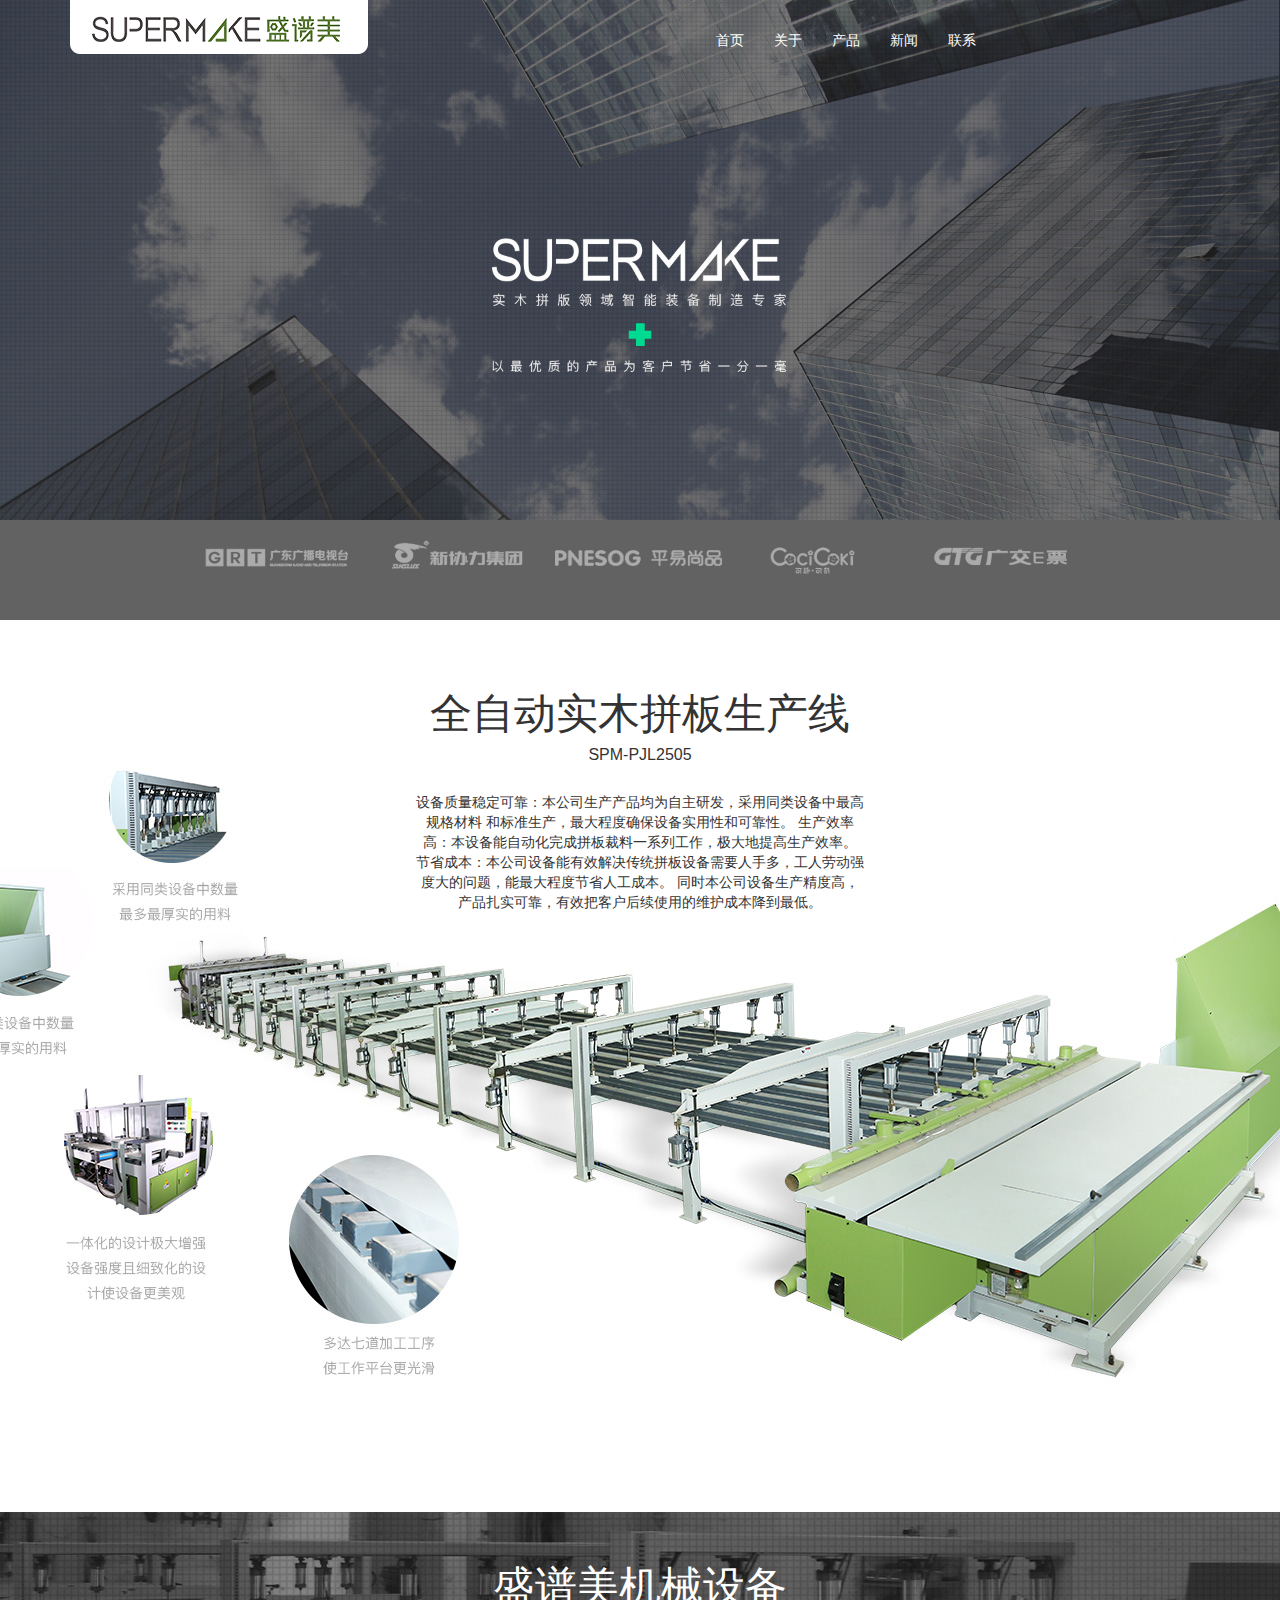
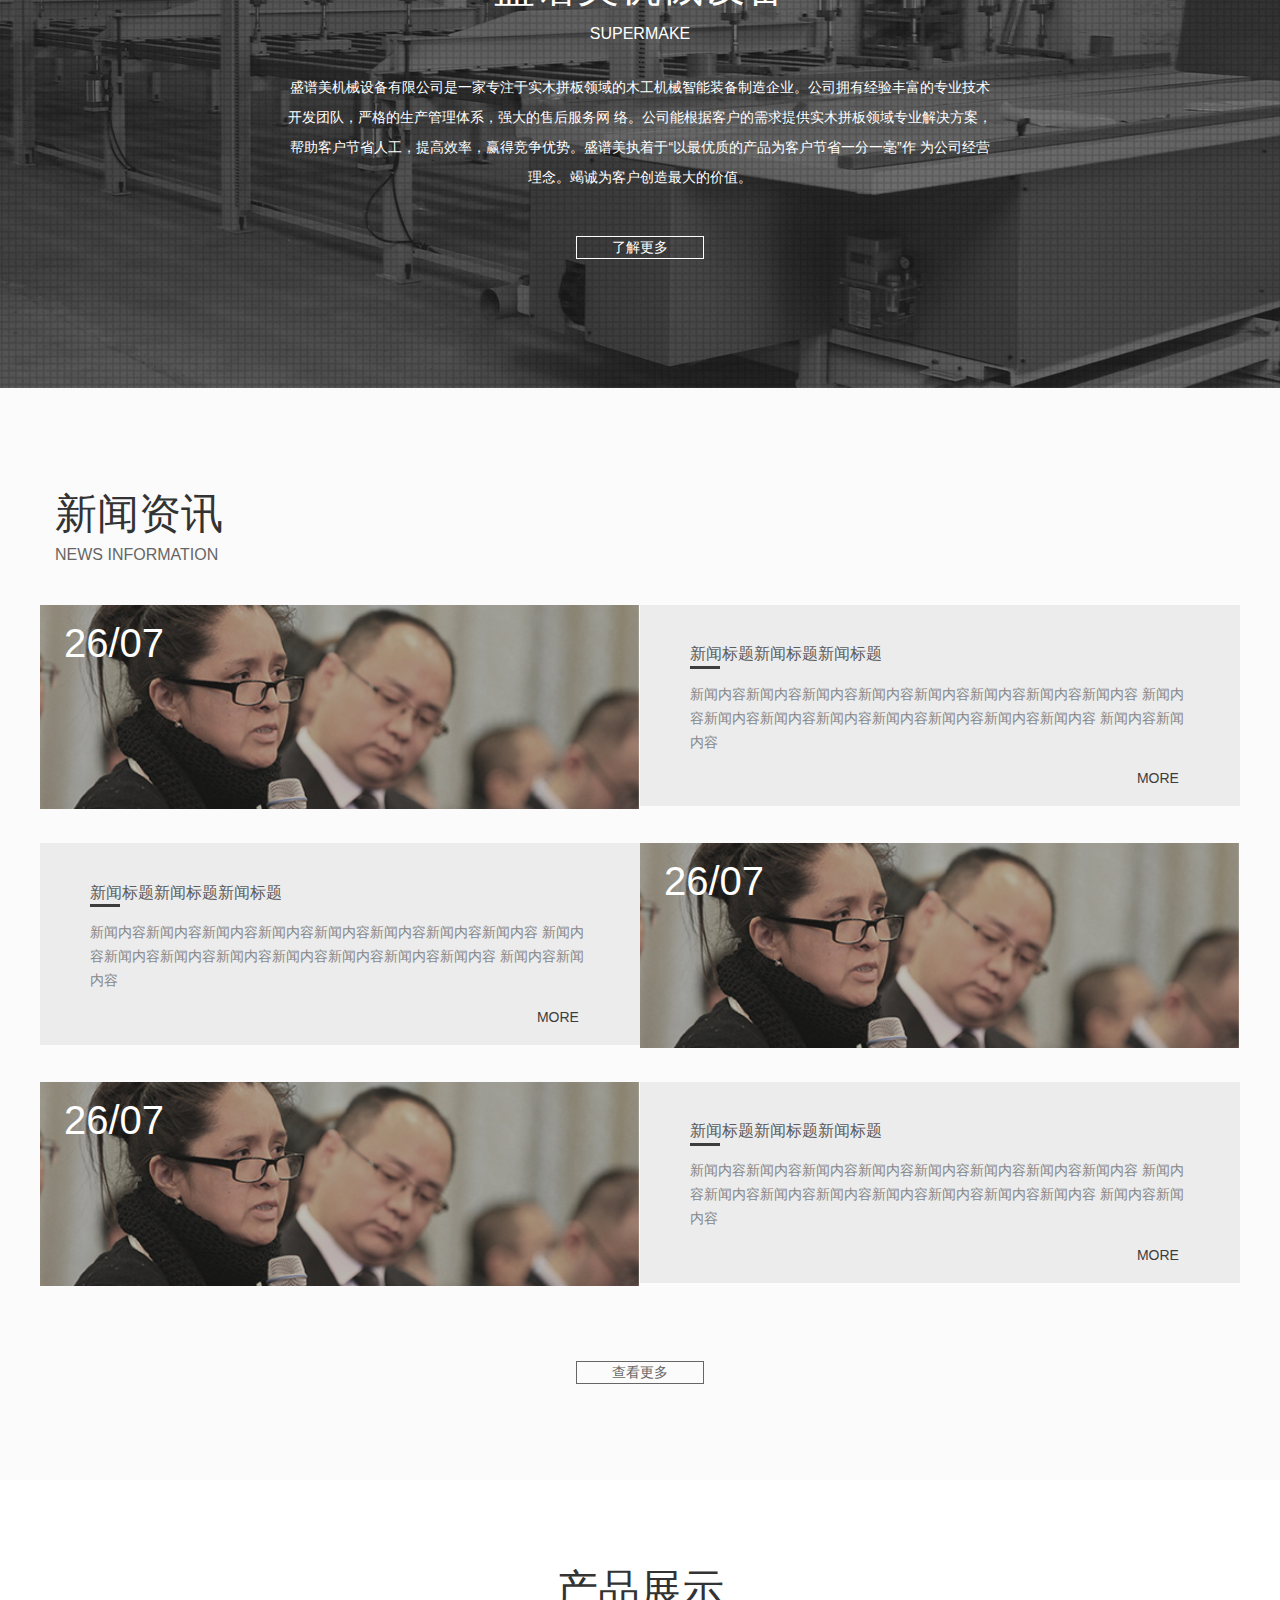
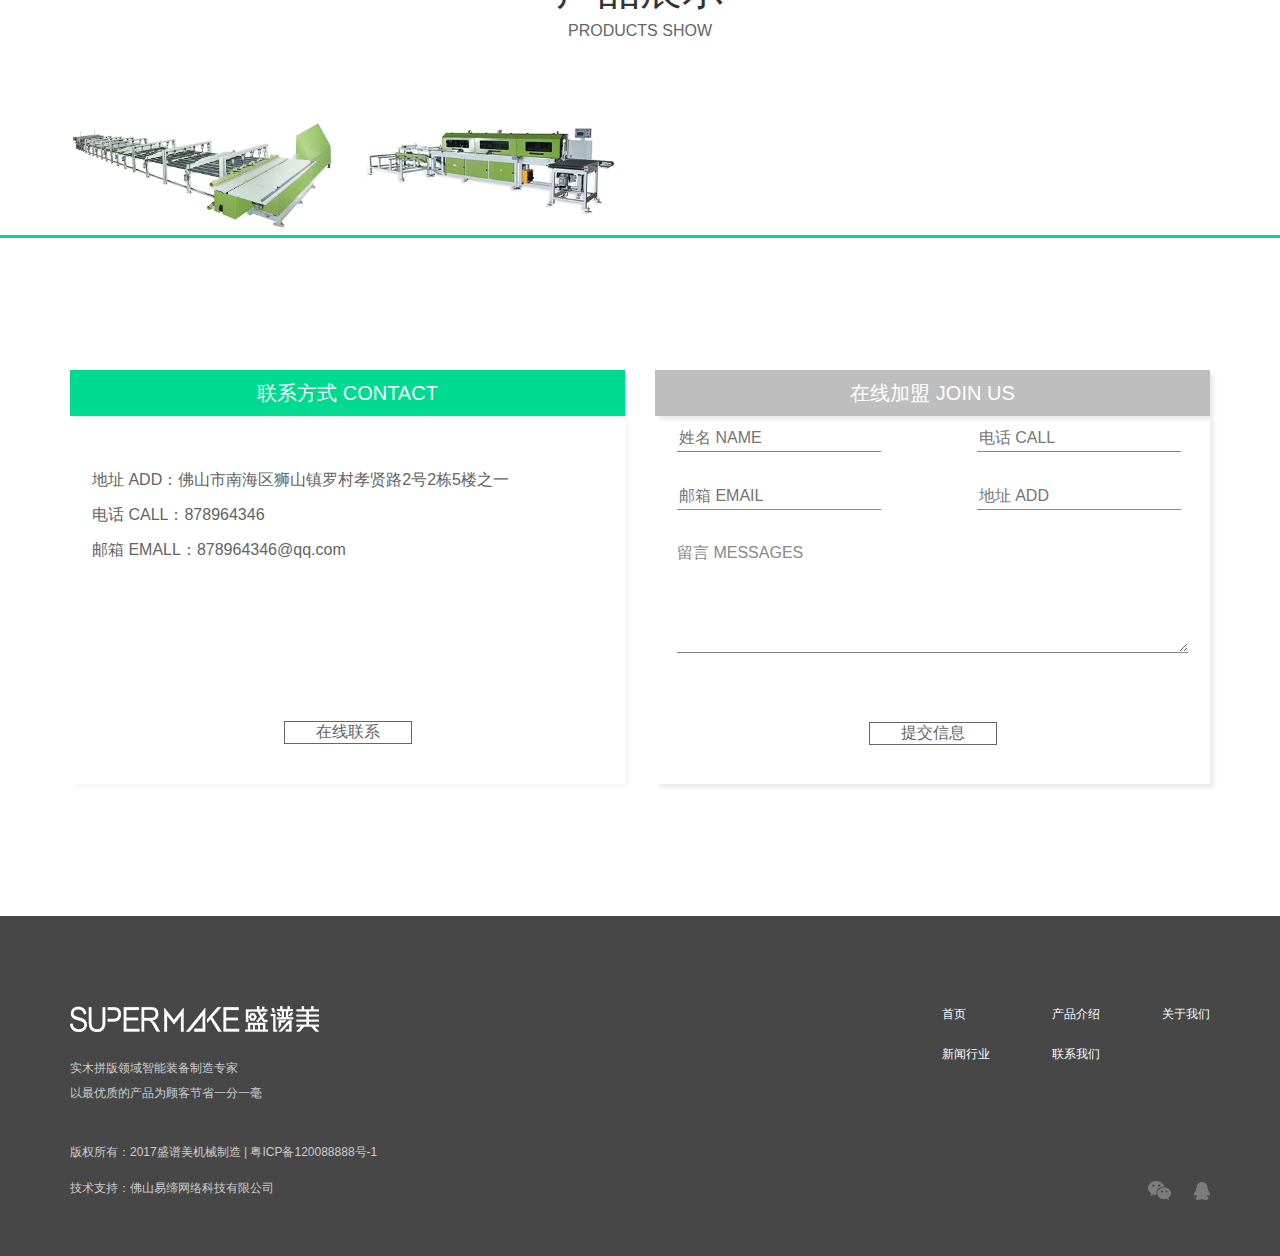
<file: shenpumei/index.html>
<!DOCTYPE html>
<html lang="en">
<head>
    <meta name="viewport" content="width=device-width, initial-scale=1, shrink-to-fit=no">
    <meta charset="UTF-8">
    <title>盛谱美</title>
    <link rel="stylesheet" href="css/bootstrap3.7.css">
    <link rel="stylesheet" href="css/lxPublic.css">
    <link rel="stylesheet" href="css/lxStyle.css">
    <script src="js/jquery3.2.1.js"></script>
    <script src="js/bootstrap3.3.7.js"></script>
    <script src="js/lxjs.js"></script>

</head>
<body>
    <div class="lxtop">
        <div class="container">
            <div class="">
                <button type="button" class="navbar-toggle" data-toggle="collapse"
                        data-target="#example-navbar-collapse">
                    <span class="sr-only">切换导航</span>
                    <span class="icon-bar"></span>
                    <span class="icon-bar"></span>
                    <span class="icon-bar"></span>
                    <span class="icon-bar"></span>
                    <span class="icon-bar"></span>
                </button>
                <a class="navbar-brand top_logo" href="#"><img class="img-responsive" src="images/spm_top_logo_02.png"/></a>
            </div>
            <div class="collapse navbar-collapse" id="example-navbar-collapse">
                <ul class="nav navbar-nav">
                    <li><a href="#">首页</a></li>
                    <li><a href="#">关于</a></li>
                    <li><a href="#">产品</a></li>
                    <li><a href="#">新闻</a></li>
                    <li><a href="#">联系</a></li>
                </ul>
            </div>
        </div>
    </div>
    <div class="container-fluid index_main">

        <img class="img-responsive" src="images/product_01.jpg" height="780" width="1920"/>
        <div class="index_brand">
            <img class="img-responsive" src="images/Logo_06.png" />
            <img class="img-responsive" src="images/Logo_08.png" />
            <img class="img-responsive" src="images/Logo_10.png" />
            <img class="img-responsive" src="images/Logo_12.png" />
            <img class="img-responsive" src="images/Logo_14.png" />
        </div>
        <div class="index_sketch">
            <div>
                <p class="title">全自动实木拼板生产线</p>
                <p  class="en_title">SPM-PJL2505</p>
                <p class="contnet">
                    设备质量稳定可靠：本公司生产产品均为自主研发，采用同类设备中最高规格材料 和标准生产，最大程度确保设备实用性和可靠性。
                    生产效率高：本设备能自动化完成拼板裁料一系列工作，极大地提高生产效率。
                    节省成本：本公司设备能有效解决传统拼板设备需要人手多，工人劳动强度大的问题，能最大程度节省人工成本。
                    同时本公司设备生产精度高，产品扎实可靠，有效把客户后续使用的维护成本降到最低。
                </p>
            </div>

        </div>
        <div class="index_about">
            <div>
                <p class="title">盛谱美机械设备</p>
                <p  class="en_title">SUPERMAKE</p>
                <p class="contnet">
                    盛谱美机械设备有限公司是一家专注于实木拼板领域的木工机械智能装备制造企业。公司拥有经验丰富的专业技术开发团队，严格的生产管理体系，强大的售后服务网
                    络。公司能根据客户的需求提供实木拼板领域专业解决方案，帮助客户节省人工，提高效率，赢得竞争优势。盛谱美执着于“以最优质的产品为客户节省一分一毫”作
                    为公司经营理念。竭诚为客户创造最大的价值。
                </p>
                <ul class="more">了解更多</ul>
            </div>

        </div>

        <div class="container-fluid index_new">
        <div class="container">
            <div class="row">
                <div class="col-xs-12">
                    <p class="title">新闻资讯</p>
                    <p class="en_title">NEWS INFORMATION</p>
                </div>
            </div>
            <div class="row new_content">
                <div class="row new_gup">
                    <div class="col-md-6">
                        <div class="new_list">
                            <p class="day">26/07</p>
                            <img class="img-responsive" src="images/new_28.jpg" height="186" width="546"/>
                        </div>
                    </div>
                    <div class="col-md-6">
                        <p class="titles">新闻标题新闻标题新闻标题</p>
                        <div class="hr"></div>
                        <p class="contents">
                            新闻内容新闻内容新闻内容新闻内容新闻内容新闻内容新闻内容新闻内容
                            新闻内容新闻内容新闻内容新闻内容新闻内容新闻内容新闻内容新闻内容
                            新闻内容新闻内容
                        </p>
                        <p class="more">MORE</p>
                    </div>
                </div>
                <div class="row new_gup">
                    <div class="col-md-6">
                        <div class="new_list">
                            <p class="day">26/07</p>
                            <img class="img-responsive" src="images/new_28.jpg" height="186" width="546"/>
                        </div>
                    </div>
                    <div class="col-md-6">
                        <p class="titles">新闻标题新闻标题新闻标题</p>
                        <div class="hr"></div>
                        <p class="contents">
                            新闻内容新闻内容新闻内容新闻内容新闻内容新闻内容新闻内容新闻内容
                            新闻内容新闻内容新闻内容新闻内容新闻内容新闻内容新闻内容新闻内容
                            新闻内容新闻内容
                        </p>
                        <p class="more">MORE</p>
                    </div>
                </div>
                <div class="row new_gup">
                    <div class="col-md-6">
                        <div class="new_list">
                            <p class="day">26/07</p>
                            <img class="img-responsive" src="images/new_28.jpg"/>
                        </div>
                    </div>
                    <div class="col-md-6">
                        <p class="titles">新闻标题新闻标题新闻标题</p>
                        <div class="hr"></div>
                        <p class="contents">
                            新闻内容新闻内容新闻内容新闻内容新闻内容新闻内容新闻内容新闻内容
                            新闻内容新闻内容新闻内容新闻内容新闻内容新闻内容新闻内容新闻内容
                            新闻内容新闻内容
                        </p>
                        <p class="more">MORE</p>
                    </div>
                </div>
            </div>
            <div class="row">
                <p class="mores">查看更多</p>
            </div>
        </div>
        </div>
        <div class="container-fluid index_product">
            <div class="container">
                <div class="row">
                    <div class="col-xs-12">
                        <p class="title">产品展示</p>
                        <p class="en_title">PRODUCTS SHOW</p>
                    </div>
                </div>
                <div class="row">
                    <div class="col-md-3 col-xs-6">
                        <div class="pro_gup">
                            <img class="img-responsive" src="images/2018001.jpg" />
                        </div>
                    </div>
                    <div class="col-md-3 col-xs-6">
                        <div class="pro_gup">
                            <img class="img-responsive" src="images/2018002.jpg" />
                        </div>
                    </div>
                </div>
            </div>
        </div>
        <div class="container-fluid index_contact">
            <div class="container">
                <div class="row">
                    <div class="col-md-6">
                                <p class="left_title">联系方式 CONTACT</p>
                                <div class="contact_left_gup">
                                    <P>地址 ADD：佛山市南海区狮山镇罗村孝贤路2号2栋5楼之一<br/>
                                    电话 CALL：878964346<br/>
                                    邮箱 EMALL：878964346@qq.com<br/>
                                    </P>
                                    <a href="javaScript:void(0);">在线联系</a>
                                </div>
                    </div>
                    <div class="col-md-6">
                        <p class="right_title">在线加盟 JOIN US</p>
                        <div class="contact_right_gup">
                            <input class="input_gup" placeholder="姓名 NAME">
                            <input class="input_gup" placeholder="电话 CALL">
                            <input class="input_gup" placeholder="邮箱 EMAIL">
                            <input class="input_gup" placeholder="地址 ADD">
                            <p>留言 MESSAGES</p>
                            <textarea class="text"  ></textarea>
                            <a href="javaScript:void(0);">提交信息</a>
                        </div>
                    </div>
                </div>
            </div>
        </div>

        <div class="container-fluid foot">
            <div class="container">
                <div class="col-md-6 col-sm-6">
                    <p class="title"><img src="images/spm_03.png" height="28" width="249"/></p>
                    <p>实木拼版领域智能装备制造专家</br>
                        以最优质的产品为顾客节省一分一毫</p>
                    <p>版权所有：2017盛谱美机械制造 | 粤ICP备120088888号-1</p>
                    <p>技术支持：佛山易缔网络科技有限公司</p>
                </div>
                <div class="col-md-6 col-sm-6">
                    <ul>
                        <li><a href="javascript:void(0);">关于我们</a></li>
                    </ul>

                    <ul>
                        <li><a href="javascript:void(0);">产品介绍</a></li>
                        <li><a href="javascript:void(0);">联系我们</a></li>
                    </ul>
                    <ul>
                        <li><a href="javascript:void(0);">首页</a></li>
                        <li><a href="javascript:void(0);">新闻行业</a></li>
                    </ul>
                    <div class="lxclear"></div>
                    <ul>
                        <a href="javascript:void(0);"><img src="images/wxqq_16.png" /></a>
                        <a href="javascript:void(0);"><img src="images/wxqq_18.png" /></a>
                    </ul>
                    <div class="lxclear"></div>
                </div>
            </div>
        </div>
    </div>

</body>
</html>
</file>
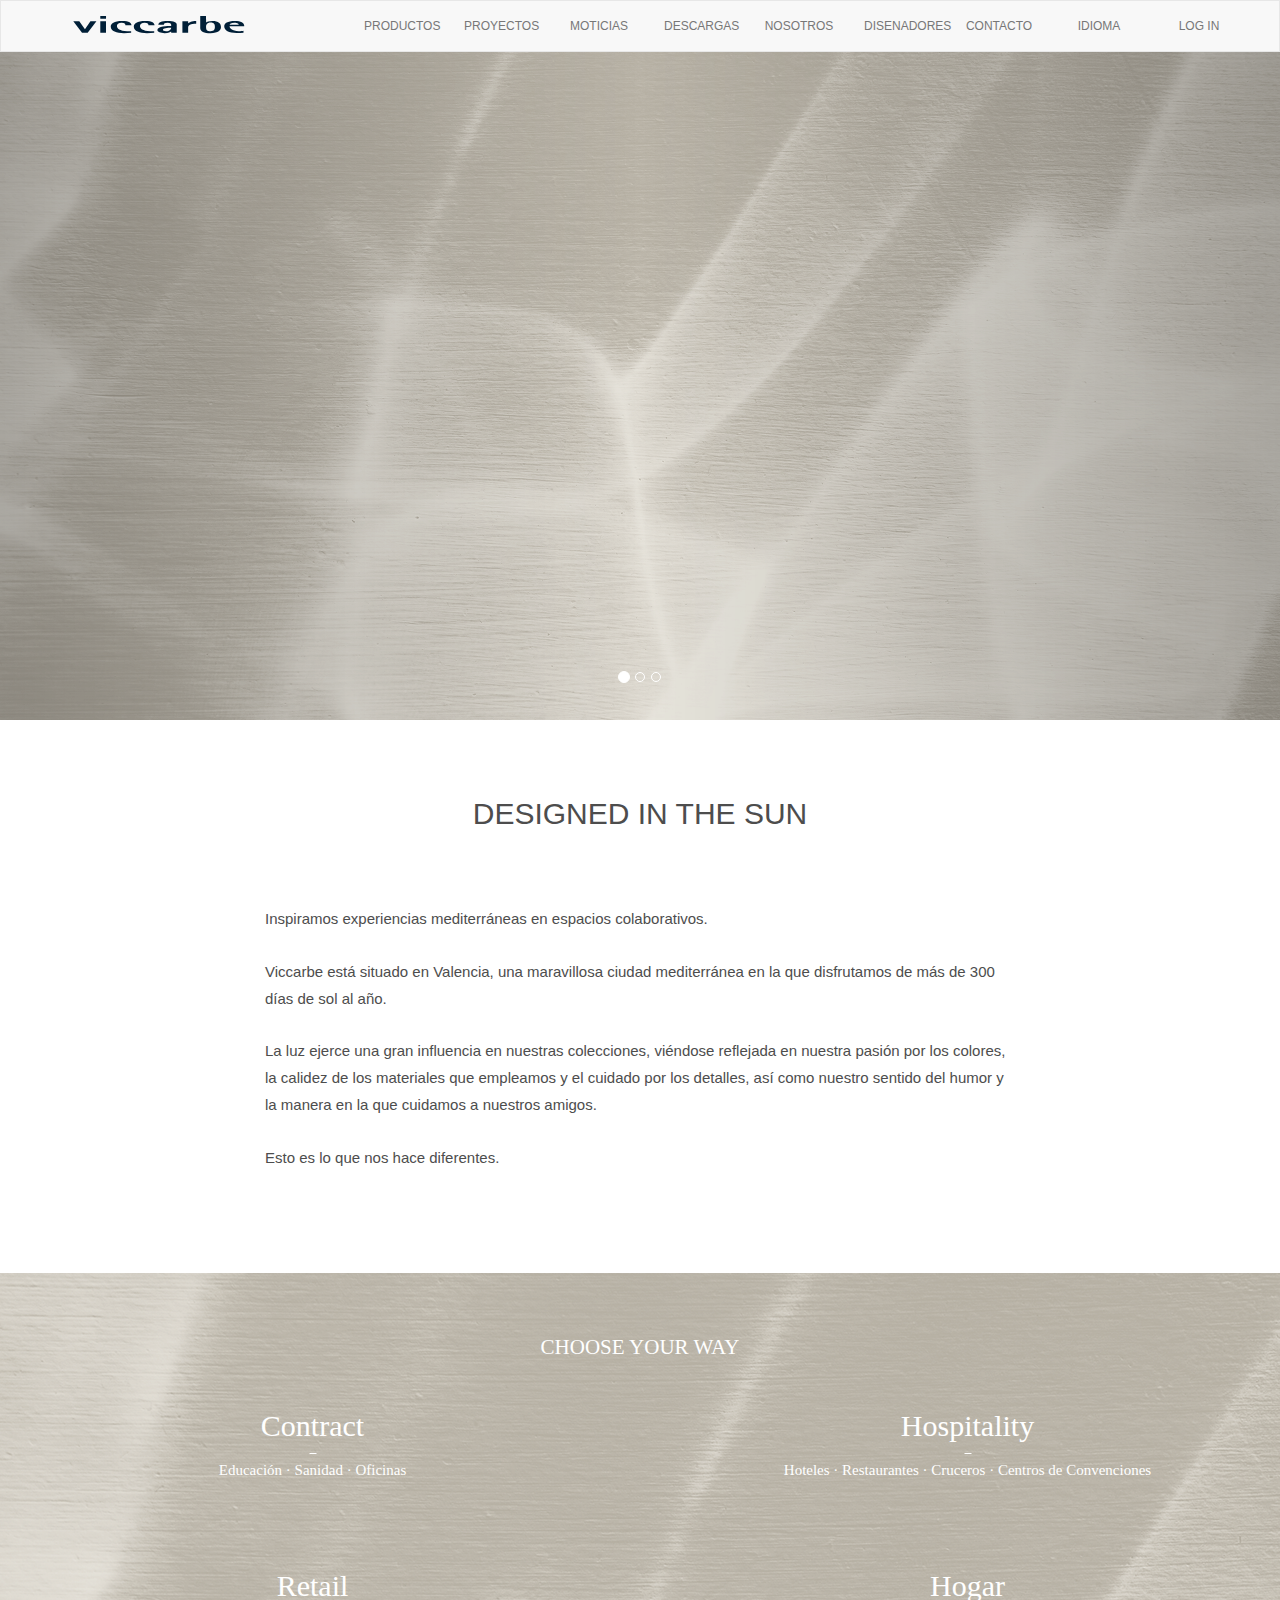
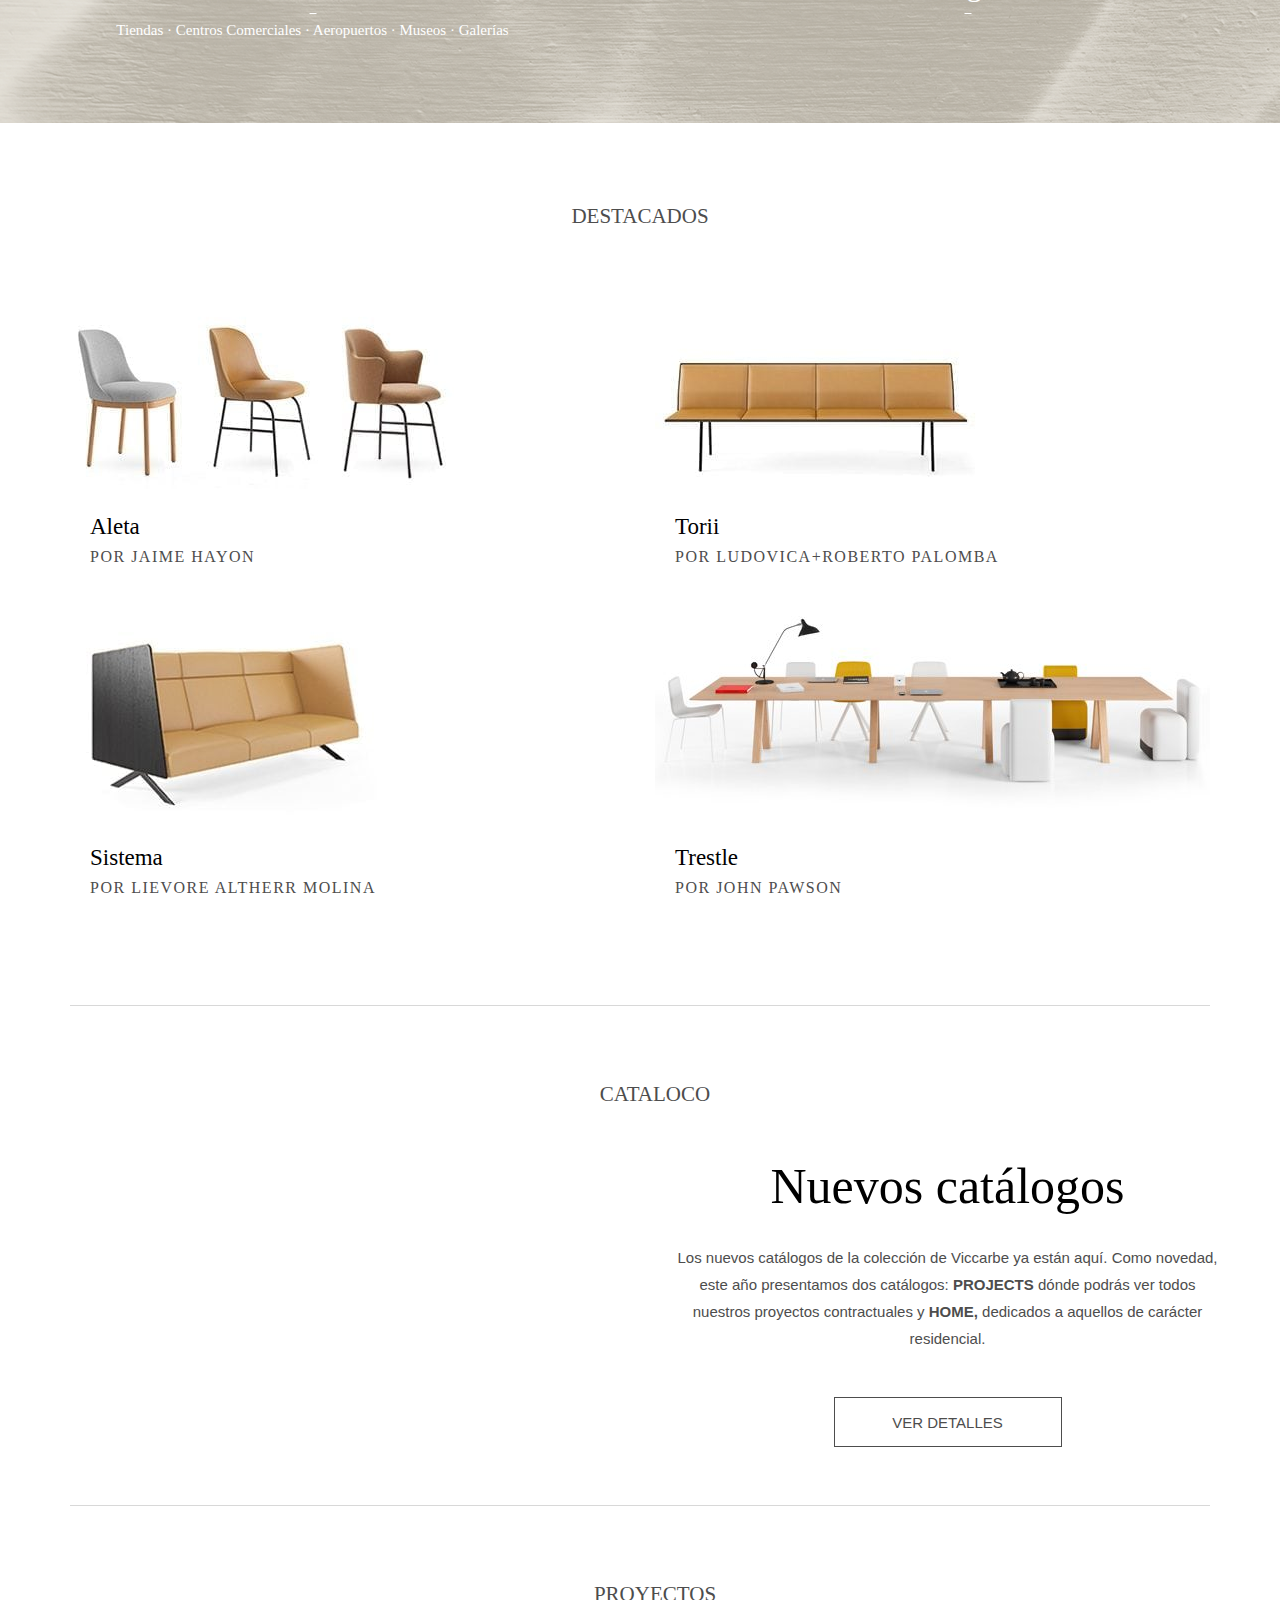
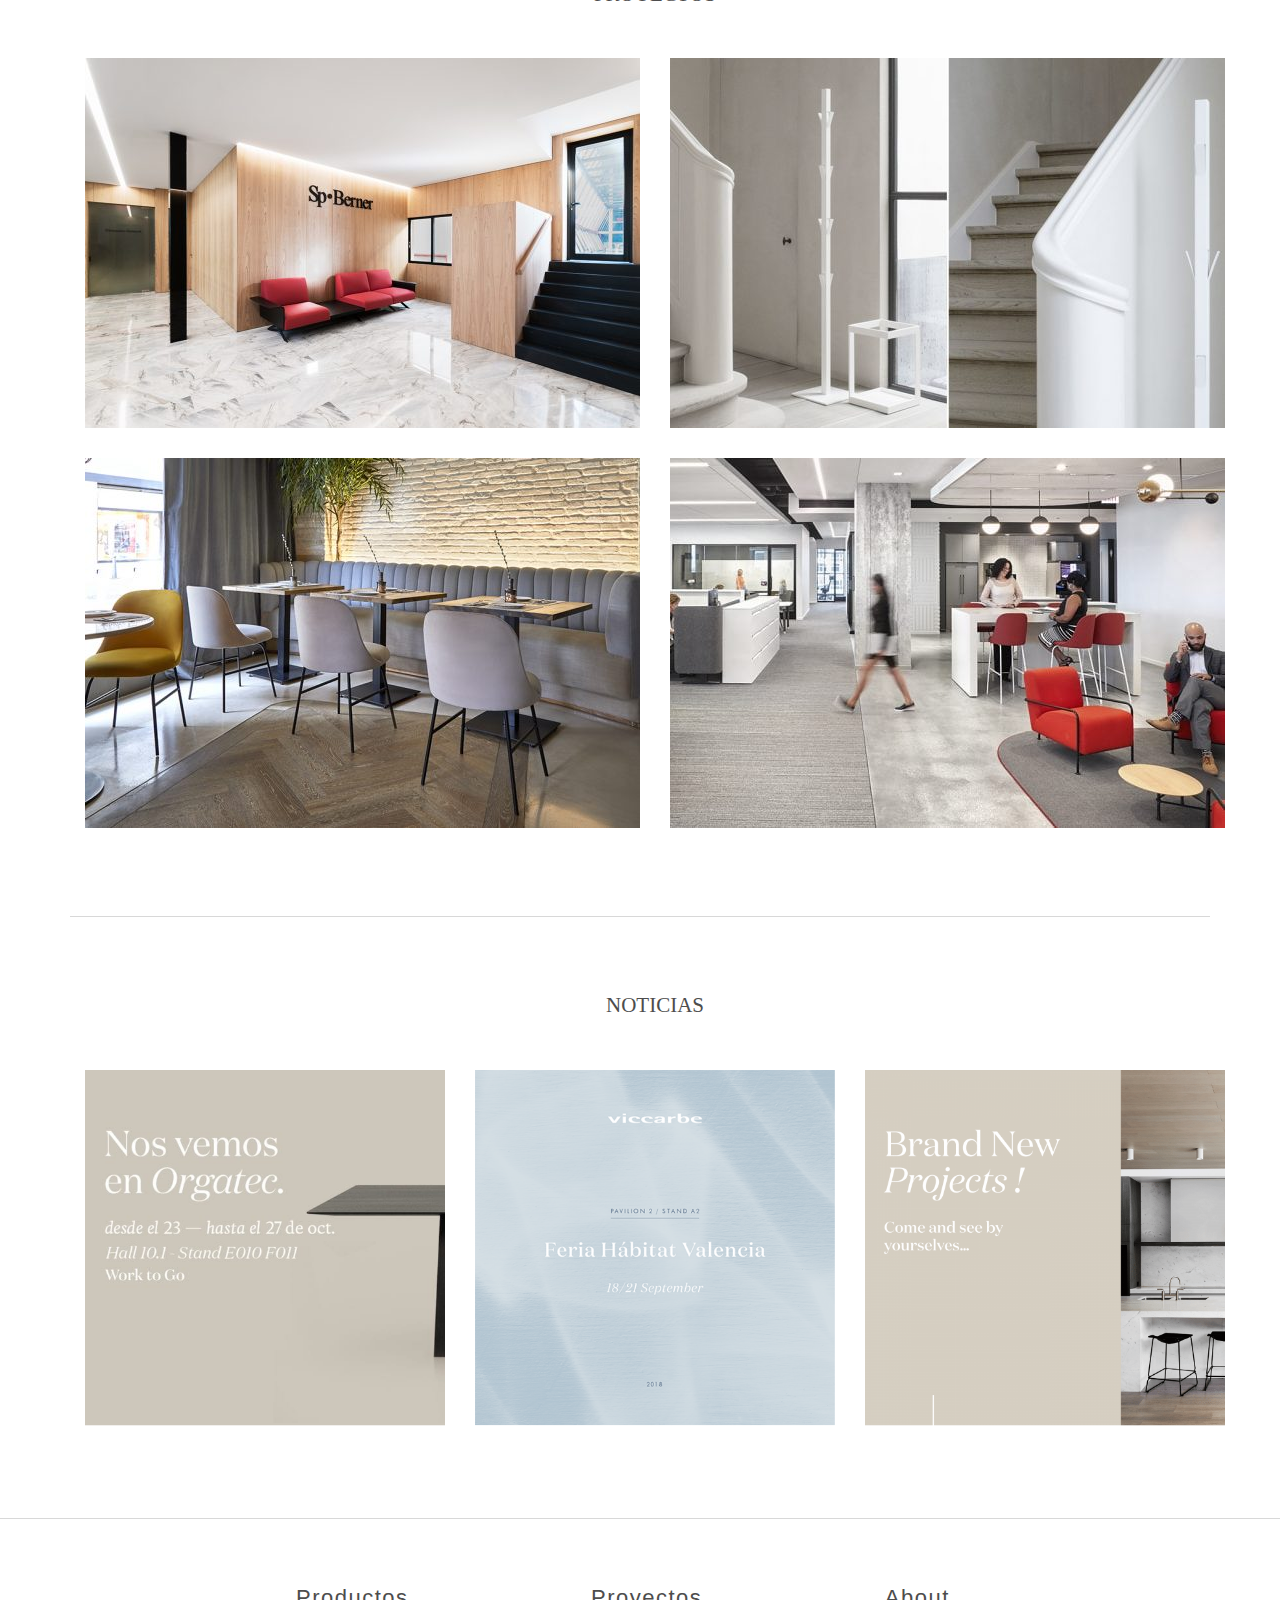
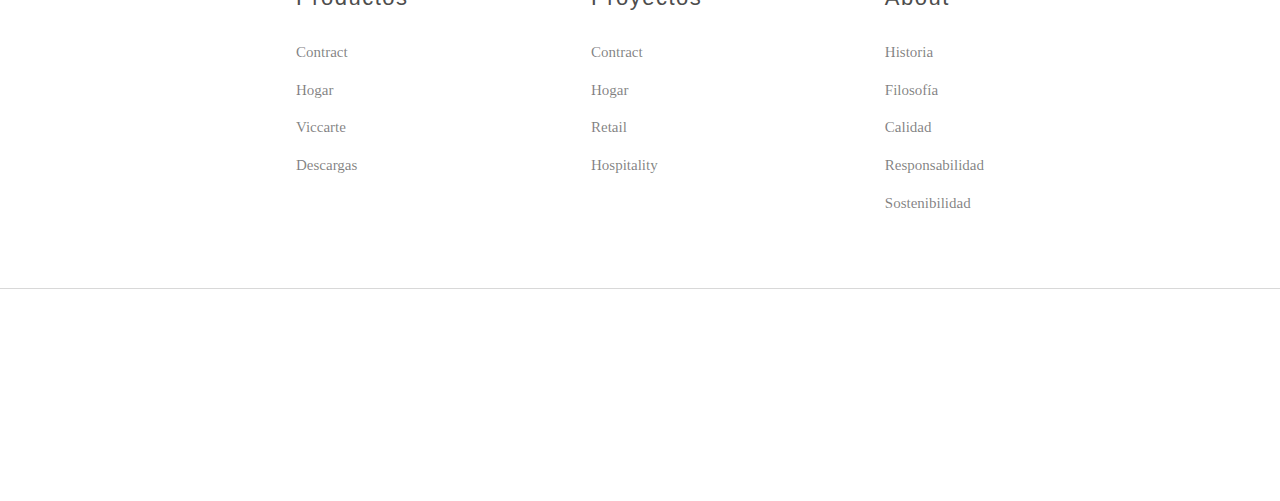
<file: viccarbe/index.html>
<!DOCTYPE html>
<html lang="en">
<head>
    <meta name="viewport" content="width=device-width, initial-scale=1, shrink-to-fit=no">
    <meta charset="UTF-8">
    <title>viccarbe</title>
    <link rel="stylesheet" href="css/Bootstrap3.7.css">

    <script src="js/jquery2.1.4.js"></script>
    <link rel="stylesheet" href="css/lxpublic.css">
    <link rel="stylesheet" href="css/lxcss.css">

    <script src="js/Bootstrap3.7.js"></script>
    <script src="js/lxjs.js"></script>


</head>

<body>
        <div class="top">
            <nav class="navbar navbar-default" role="navigation">
                <div class="container-fluid">
                    <div class="navbar-header">
                        <button id="lxbut" type="button" class="navbar-toggle" data-toggle="collapse"
                                data-target="#example-navbar-collapse">
                            <span class="sr-only">切换导航</span>
                            <span class="icon-bar"></span>
                            <span class="icon-bar"></span>
                            <span class="icon-bar"></span>
                        </button>
                        <a class="navbar-brand index_logo" href="#"><img src="images/logo.svg" alt="Viccarbe" height="18" width="174   "></a>
                    </div>
                    <div class="collapse navbar-collapse" id="example-navbar-collapse">
                        <ul class="nav navbar-nav">
                            <li class="nav_dw">
                                <a href="#">PRODUCTOS</a>
                                <div class="lx_dw_gup">
                                <ul class="lx_dw">
                                    <li>
                                        <a href="javascript:(0);">contract</a>
                                    </li>
                                    <li>
                                        <a href="javascript:(0);">home</a>
                                    </li>
                                    <li>
                                        <a href="javascript:(0);">viccarte</a>
                                    </li>
                                </ul>
                                </div>
                            </li>

                            <li class="nav_dw">
                                <a href="#">
                                    PROYECTOS
                                </a>
                                <div class="lx_dw_gup">
                                <ul class="lx_dw">
                                    <li>
                                        <a href="javascript:(0);">contract</a>
                                    </li>
                                    <li>
                                        <a href="javascript:(0);">hospuitality</a>
                                    </li>
                                    <li>
                                        <a href="javascript:(0);">retail</a>
                                    </li>
                                    <li>
                                        <a href="javascript:(0);">hogar</a>
                                    </li>
                                </ul>
                                </div>
                            </li>
                            <li><a href="#">MOTICIAS</a></li>
                            <li class="nav_dw">
                                <a href="#">
                                    DESCARGAS
                                </a>
                                <div class="lx_dw_gup">
                                    <ul class="lx_dw">
                                        <li>
                                            <a href="javascript:void(0);">
                                                ARQUITECTOS
                                            </a>
                                        </li>
                                        <li>
                                            <a href="javascript:void(0);">PRENSA</a>
                                        </li>
                                        <li>
                                            <a href="javascript:void(0);">CATÁLOGOS</a>
                                        </li>
                                        <li>
                                            <a href="javascript:void(0);">MUESTRAS</a>
                                        </li>
                                        <li>
                                            <a href="javascript:void(0);">RECURSOS</a>
                                        </li>
                                    </ul>
                                </div>
                            </li>
                            <li>
                                <a href="#">
                                    NOSOTROS
                                </a>
                            </li>
                            <li>
                                <a href="#">
                                    DISENADORES
                                </a>
                            </li>
                            <li>
                                <a href="#">
                                    CONTACTO
                                </a>
                            </li>
                            <li class="nav_dw">
                                <a href="#">
                                    IDIOMA
                                </a>
                                <div class="lx_dw_gup">
                                <ul class="lx_dw">
                                    <li>
                                        <a href="javascript:void(0);">
                                            EN
                                        </a>
                                    </li>
                                    <li>
                                        <a href="javascript:void(0);">
                                            ES
                                        </a>
                                    </li>
                                    <li>
                                        <a href="javascript:void(0);">
                                            FR
                                        </a>
                                    </li>
                                    <li>
                                        <a href="javascript:void(0);">
                                            DE
                                        </a>
                                    </li>
                                </ul>
                                </div>
                            </li>
                            <li>
                                <a href="#">
                                    LOG IN
                                </a>
                            </li>
                        </ul>
                    </div>
                </div>
            </nav>
        </div>
        <div class="index_main">
            <div id="myCarousel" class="carousel slide">
                <!-- 轮播（Carousel）指标 -->
                <ol class="carousel-indicators">
                    <li data-target="#myCarousel" data-slide-to="0" class="active"></li>
                    <li data-target="#myCarousel" data-slide-to="1"></li>
                    <li data-target="#myCarousel" data-slide-to="2"></li>
                </ol>
                <!-- 轮播（Carousel）项目 -->
                <div class="carousel-inner">
                    <div class="item active">
                        <img src="./images/Imagen-menu.png" alt="First slide">

                    </div>
                    <div class="item">
                        <img src="./images/Keel-1.jpg" alt="Second slide">

                    </div>
                    <div class="item">
                        <img src="./images/Sistema-aeropuerto-1.jpg" alt="Third slide">

                    </div>
                </div>
                <!-- 轮播（Carousel）导航 -->
                <a class="left carousel-control" href="#myCarousel" role="button" data-slide="prev">
                    <span class="glyphicon glyphicon-chevron-left" aria-hidden="true"></span>
                    <span class="sr-only">Previous</span>
                </a>
                <a class="right carousel-control" href="#myCarousel" role="button" data-slide="next">
                    <span class="glyphicon glyphicon-chevron-right" aria-hidden="true"></span>
                    <span class="sr-only">Next</span>
                </a>
            </div>
        </div>
        <div class="container">
        <div class="lxTwo">
            <div class="">

                    <h2>DESIGNED IN THE SUN</h2>

                    <div class="row">
                        <div class="col-sm-10 col-sm-offset-1 col-lg-offset-2 col-lg-8">
                            <p>Inspiramos experiencias mediterráneas en espacios colaborativos.</p>
                            <p>Viccarbe está situado en Valencia, una maravillosa ciudad mediterránea en la que disfrutamos de más de 300 días de sol al año.</p>
                            <p>La luz ejerce una gran influencia en nuestras colecciones, viéndose reflejada en nuestra pasión por los colores, la calidez de los materiales que empleamos y el cuidado por los detalles, así como nuestro sentido del humor y la manera en la que cuidamos a nuestros amigos.</p>
                            <p>Esto es lo que nos hace diferentes.</p>
                        </div>
                    </div>

            </div>
        </div>
        </div>
        <div class="container-fluid lxThree">
        <div class="">
                <div class="">
                    <div class="row">
                            <div class="lxThree_gup">
                                <h2>CHOOSE YOUR WAY</h2>
                                <div class="col-sm-6">
                                    <a href="javascript:void(0);">
                                        <span>Contract</span>
                                        <div class="lxhr"></div>
                                        <p>Educación · Sanidad · Oficinas</p>
                                    </a>
                                </div>
                                <div class="col-sm-6">
                                    <a href="javascript:void(0);">
                                        <span>Hospitality</span>
                                        <div class="lxhr"></div>
                                        <p>Hoteles · Restaurantes · Cruceros · Centros de Convenciones</p>
                                    </a>
                                </div>
                                <div class="col-sm-6">
                                    <a href="javascript:void(0);">
                                        <span>Retail</span>
                                        <div class="lxhr"></div>
                                        <p>Tiendas · Centros Comerciales · Aeropuertos · Museos · Galerías</p>
                                    </a>
                                </div>
                                <div class="col-sm-6">
                                    <a href="javascript:void(0);">
                                        <span>Hogar</span>
                                        <div class="lxhr"></div>
                                        <p></p>
                                    </a>
                                </div>
                            </div>

                    </div>
                </div>
        </div>
        </div>
        <div class="container lxfour">
            <div class="row">
                <div class="title">
                    DESTACADOS
                </div>
                <div class="col-sm-6">
                <a href="javascript:void(0);">
                    <img class="img-responsive" src="images/visual-aleta-555x204.jpg">
                    <div class="text-holder">
                        <p class="name">Aleta</p>
                        <p class="text">POR JAIME HAYON</p>
                    </div>
                    <div class="lxhr"></div>
                </a>
            </div>
                <div class="col-sm-6">
                    <a href="javascript:void(0);">
                        <img class="img-responsive" src="images/visual-torii-555x204.jpg">
                        <div class="text-holder">
                            <p class="name">Torii</p>
                            <p class="text">por Ludovica+Roberto Palomba</p>
                        </div>
                        <div class="lxhr"></div>
                    </a>
                </div>

                <div class="col-sm-6">
                    <a href="javascript:void(0);">
                        <img class="img-responsive" src="images/visual-sistemagran-1-555x204.jpg">

                        <div class="text-holder">
                            <p class="name">Sistema</p>
                            <p class="text">por Lievore Altherr Molina</p>
                        </div>
                        <div class="lxhr"></div>
                    </a>
                </div>
                <div class="col-sm-6">
                    <a href="javascript:void(0);">
                        <img class="img-responsive" src="images/Trestle-work-experience-555x204.jpg">
                        <div class="text-holder">
                            <p class="name">Trestle</p>
                            <p class="text">por John Pawson</p>
                        </div>
                        <div class="lxhr"></div>
                    </a>
                </div>

            </div>
            <div class="lxline" >

            </div>
            <div class="container file">
                <div class="row">
                    <h4 class="title">CATALOCO</h4>
                    <div class="col-sm-6">

                    </div>
                    <div class="col-sm-6">
                        <h4 class="title">Nuevos catálogos</h4>
                        <p>Los nuevos catálogos de la colección de Viccarbe ya están aquí. Como novedad, este año presentamos dos catálogos:&nbsp;<strong>PROJECTS</strong> dónde podrás ver todos nuestros proyectos contractuales y <strong>HOME,</strong> dedicados a aquellos de carácter residencial.</p>
                        <div class="btn-holder">
                            <a href="javascript:void(0);">VER DETALLES</a>
                        </div>
                    </div>
                </div>
            </div>
            <div class="lxline" ></div>
            <div class="container lxsix">
                <div class="row">
                    <h4 class="title">PROYECTOS</h4>
                    <div class="col-sm-6">
                        <a href="javascript:void(0);" >
                            <div class="img-holder">
                                <img class="img-responsive" src="images/Ruben-Muedra_Oficinas-SP-Berner_21-555x370.jpg">
                            </div>
                            <div class="text-holder">
                                <span>SP-Berner HQ</span>
                            </div>
                        </a>
                    </div>
                    <div class="col-sm-6">
                        <a href="javascript:void(0);" >
                            <div class="img-holder">
                            <img class="img-responsive" src="images/Slider-Vincent-Van-Duysen-Home-555x370.jpg">
                            </div>
                            <div class="text-holder">
                                <span>Vincent Van Duysen Residence</span>
                            </div>
                        </a>
                    </div>
                    <div class="col-sm-6">
                        <a href="javascript:void(0);" >
                            <div class="img-holder">
                            <img class="img-responsive" src="images/VICCARBE-2017-11-2474-1-555x370.jpg">
                            </div>
                            <div class="text-holder">
                                <span>Restaurante Tago Mago</span>
                            </div>
                        </a>
                    </div>
                    <div class="col-sm-6">
                        <a href="javascript:void(0);" >
                            <div class="img-holder">
                            <img class="img-responsive" src="images/viccarbe-mcdonalds-global-hq-chicago-portada-555x370.jpg">
                            </div>
                            <div class="text-holder">
                                <span>McDonald’s Oficina Central Chicago</span>
                            </div>
                        </a>
                    </div>
                </div>
            </div>
            <div class="lxline" ></div>
            <div class="container lxseven">
                <div class="row">
                    <h4 class="title">NOTICIAS</h4>
                    <div class="col-sm-6 col-lg-4">
                        <a href="javascript:void(0);" >
                            <div class="img-holder">
                                <img class="img-responsive" src="images/banner-web-es-555x555.jpg">
                            </div>
                            <div class="text-holder">
                                <span class="data">17 octubre, 2018</span>
                                <span>Orgatec 2018 – Nuestra </span>
                                <span>participación en ‘Work to Go’</span>
                            </div>
                        </a>
                    </div>
                    <div class="col-sm-6 col-lg-4">
                        <a href="javascript:void(0);" >
                            <div class="img-holder">
                                <img class="img-responsive" src="images/viccarbe-invitation-feria-valencia-2018-web-555x555.png">

                            </div>
                            <div class="text-holder">
                                <span class="data">1 septiembre, 2018</span>

                                <span>Feria Hábitat Valencia 2018</span>
                            </div>
                        </a>
                    </div>
                    <div class="col-sm-6 col-lg-4">
                        <a href="javascript:void(0);" >
                            <div class="img-holder">
                                <img class="img-responsive" src="images/brand-new-projects-viccarbe-jul-2018-555x555.png">
                            </div>
                            <div class="text-holder">
                                <span class="data">20 julio, 2018</span>
                                <span>Últimos proyectos: </span>
                                <span>experiencias mediterráneas en todo el mundo</span>
                            </div>
                        </a>
                    </div>
                </div>
            </div>

        </div>
        <div class="lxline" ></div>
        <div class="container lxfoot">
            <div class="row text-center">
                <div class="lxfoot_gup hidden-xs">
                    <span>Productos</span>
                    <ul>
                        <li><a href="javascript:void(0);">Contract</a></li>
                        <li><a href="javascript:void(0);">Hogar</a></li>
                        <li><a href="javascript:void(0);">Viccarte</a></li>
                        <li><a href="javascript:void(0);">Descargas</a></li>
                    </ul>
                </div>
                <div class="lxfoot_gup hidden-xs">
                    <span>Proyectos</span>
                    <ul>
                        <li><a href="javascript:void(0);">Contract</a></li>
                        <li><a href="javascript:void(0);">Hogar</a></li>
                        <li><a href="javascript:void(0);">Retail</a></li>
                        <li><a href="javascript:void(0);">Hospitality</a></li>
                    </ul>
                </div>
                <div class="lxfoot_gup hidden-xs">
                    <span>About</span>
                    <ul>
                        <li><a href="javascript:void(0);">Historia</a></li>
                        <li><a href="javascript:void(0);">Filosofía</a></li>
                        <li><a href="javascript:void(0);">Calidad</a></li>
                        <li><a href="javascript:void(0);">Responsabilidad</a></li>
                        <li><a href="javascript:void(0);">Sostenibilidad</a></li>
                    </ul>
                </div>
            </div>
        </div>
        <div class="lxline" >

        </div>
</body>
</html>
</file>
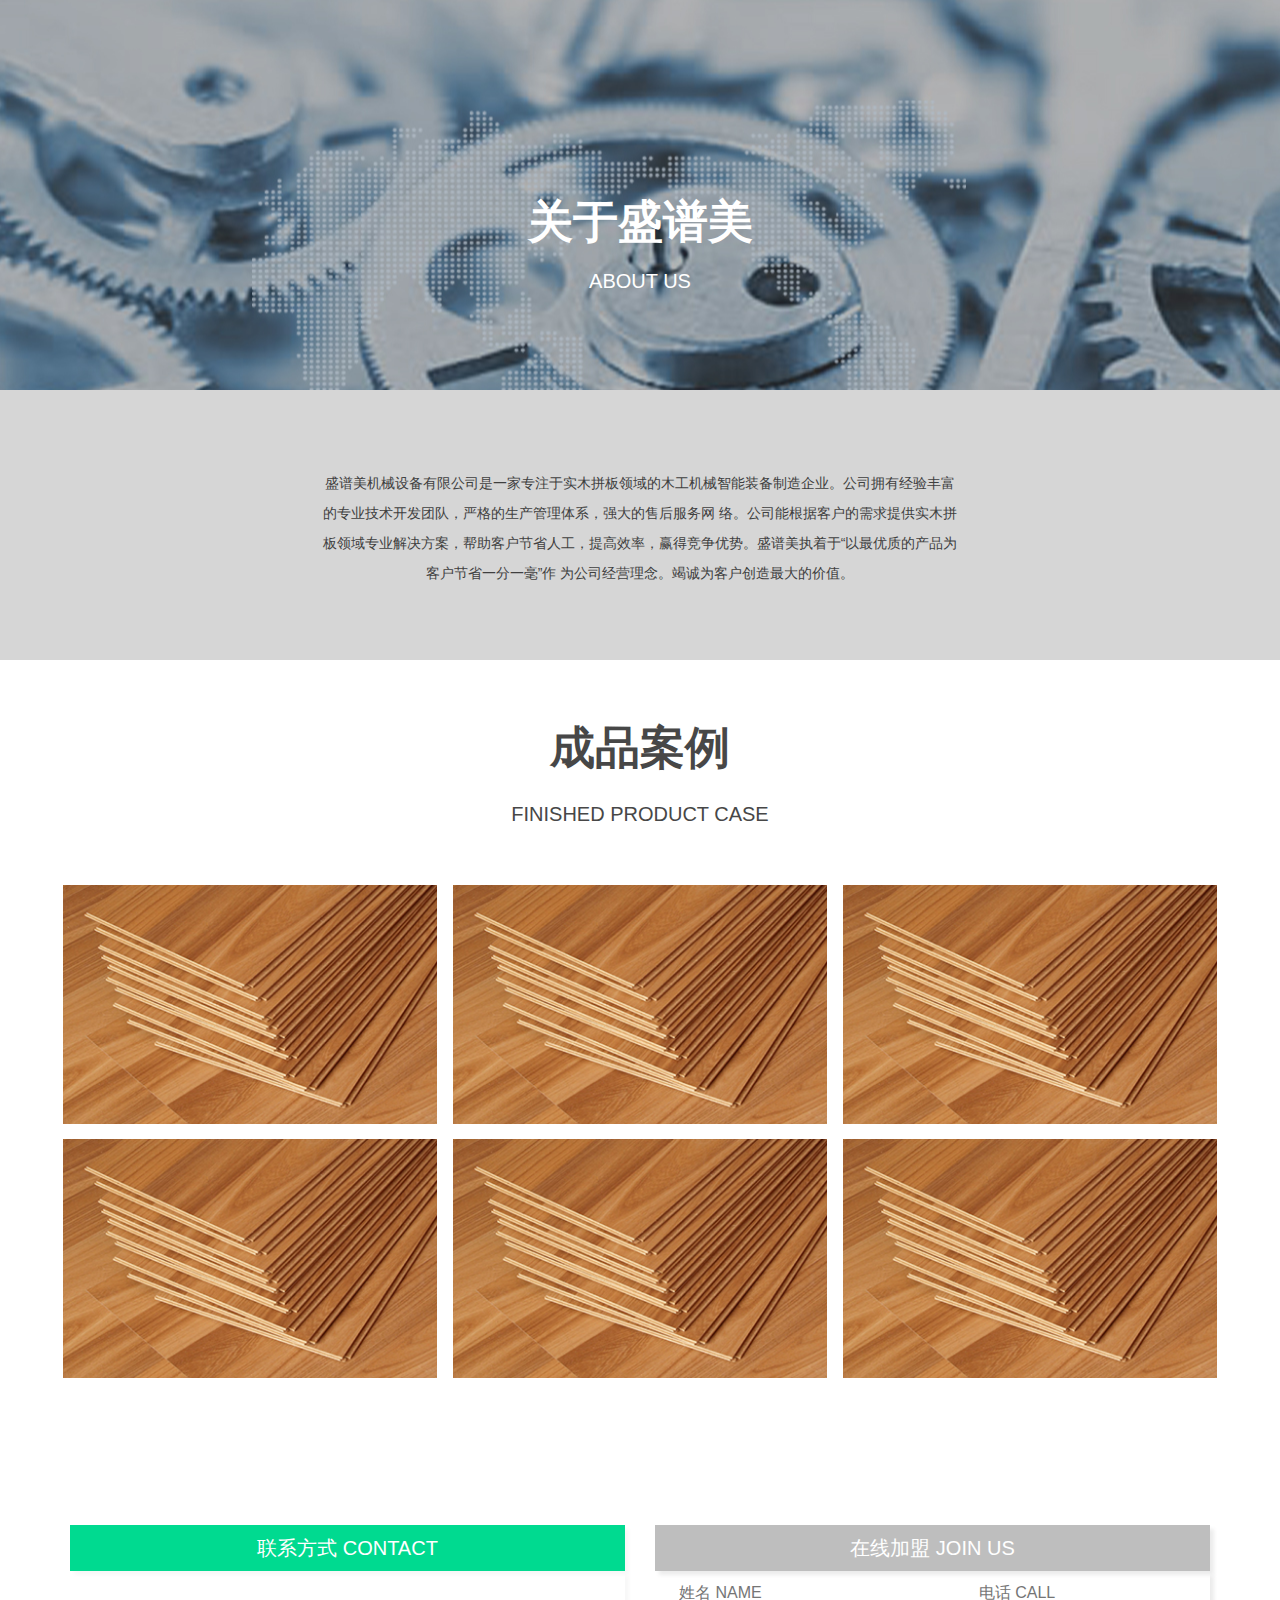
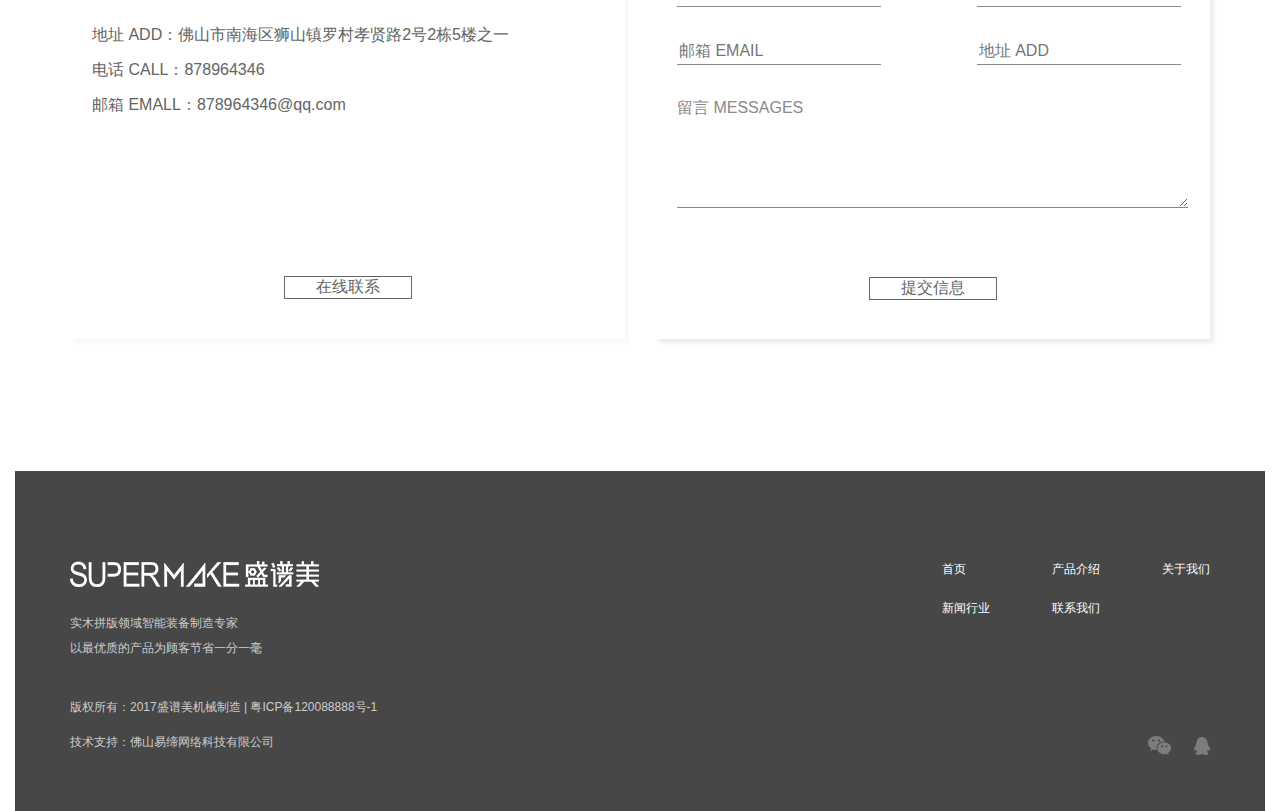
<file: shenpumei/about.html>
<!DOCTYPE html>
<html lang="en">
<head>
    <meta name="viewport" content="width=device-width, initial-scale=1, shrink-to-fit=no">
    <meta charset="UTF-8">
    <title>关于我们</title>
    <link rel="stylesheet" href="css/bootstrap3.7.css">
    <link rel="stylesheet" href="css/lxPublic.css">
    <link rel="stylesheet" href="css/lxStyle.css">
    <script src="js/jquery3.2.1.js"></script>
    <script src="js/bootstrap3.3.7.js"></script>
    <script src="js/lxjs.js"></script>
</head>
<body>
    <div class="container-fluid about_main">

        <div class="row">
            <div class="about_banner">
                <p>关于盛谱美</p>
                <p>ABOUT US</p>
            </div>
        </div>
        <div class="row">
            <div class="about_about">
                    <P>
                        盛谱美机械设备有限公司是一家专注于实木拼板领域的木工机械智能装备制造企业。公司拥有经验丰富的专业技术开发团队，严格的生产管理体系，强大的售后服务网
                        络。公司能根据客户的需求提供实木拼板领域专业解决方案，帮助客户节省人工，提高效率，赢得竞争优势。盛谱美执着于“以最优质的产品为客户节省一分一毫”作
                        为公司经营理念。竭诚为客户创造最大的价值。
                    </P>
            </div>
        </div>
        <div class="row  about_case">
            <div class="container">
                <div class="row">
                        <div class="col-xs-12">
                            <p class="title">成品案例</p>
                            <p class="en_title">FINISHED PRODUCT CASE</p>
                        </div>
                </div>
                <div class="row about_img">
                    <div class="col-md-4 col-sm-6  col-xs-6">
                        <img class="img-responsive" src="images/about/x5.jpg">
                    </div>
                    <div class="col-md-4 col-sm-6  col-xs-6">
                        <img class="img-responsive" src="images/about/x5.jpg">
                    </div>
                    <div class="col-md-4 col-sm-6  col-xs-6">
                        <img class="img-responsive" src="images/about/x5.jpg">
                    </div>
                    <div class="col-md-4 col-sm-6  col-xs-6">
                        <img class="img-responsive" src="images/about/x5.jpg">
                    </div>
                    <div class="col-md-4 col-sm-6  col-xs-6">
                        <img class="img-responsive" src="images/about/x5.jpg">
                    </div>
                    <div class="col-md-4 col-sm-6  col-xs-6">
                        <img class="img-responsive" src="images/about/x5.jpg">
                    </div>
                </div>
            </div>
        </div>
        <div class="container-fluid index_contact">
            <div class="container">
                <div class="row">
                    <div class="col-md-6">
                        <p class="left_title">联系方式 CONTACT</p>
                        <div class="contact_left_gup">
                            <P>地址 ADD：佛山市南海区狮山镇罗村孝贤路2号2栋5楼之一<br/>
                                电话 CALL：878964346<br/>
                                邮箱 EMALL：878964346@qq.com<br/>
                            </P>
                            <a href="javaScript:void(0);">在线联系</a>
                        </div>
                    </div>
                    <div class="col-md-6">
                        <p class="right_title">在线加盟 JOIN US</p>
                        <div class="contact_right_gup">
                            <input class="input_gup" placeholder="姓名 NAME">
                            <input class="input_gup" placeholder="电话 CALL">
                            <input class="input_gup" placeholder="邮箱 EMAIL">
                            <input class="input_gup" placeholder="地址 ADD">
                            <p>留言 MESSAGES</p>
                            <textarea class="text"  ></textarea>
                            <a href="javaScript:void(0);">提交信息</a>
                        </div>
                    </div>
                </div>
            </div>
        </div>

        <div class="container-fluid foot">
            <div class="container">
                <div class="col-md-6 col-sm-6">
                    <p class="title"><img src="images/spm_03.png" height="28" width="249"/></p>
                    <p>实木拼版领域智能装备制造专家</br>
                        以最优质的产品为顾客节省一分一毫</p>
                    <p>版权所有：2017盛谱美机械制造 | 粤ICP备120088888号-1</p>
                    <p>技术支持：佛山易缔网络科技有限公司</p>
                </div>
                <div class="col-md-6 col-sm-6">
                    <ul>
                        <li><a href="javascript:void(0);">关于我们</a></li>
                    </ul>

                    <ul>
                        <li><a href="javascript:void(0);">产品介绍</a></li>
                        <li><a href="javascript:void(0);">联系我们</a></li>
                    </ul>
                    <ul>
                        <li><a href="javascript:void(0);">首页</a></li>
                        <li><a href="javascript:void(0);">新闻行业</a></li>
                    </ul>
                    <div class="lxclear"></div>
                    <ul>
                        <a href="javascript:void(0);"><img src="images/wxqq_16.png" /></a>
                        <a href="javascript:void(0);"><img src="images/wxqq_18.png" /></a>
                    </ul>
                    <div class="lxclear"></div>
                </div>
            </div>
        </div>
    </div>
</body>
</html>
</file>
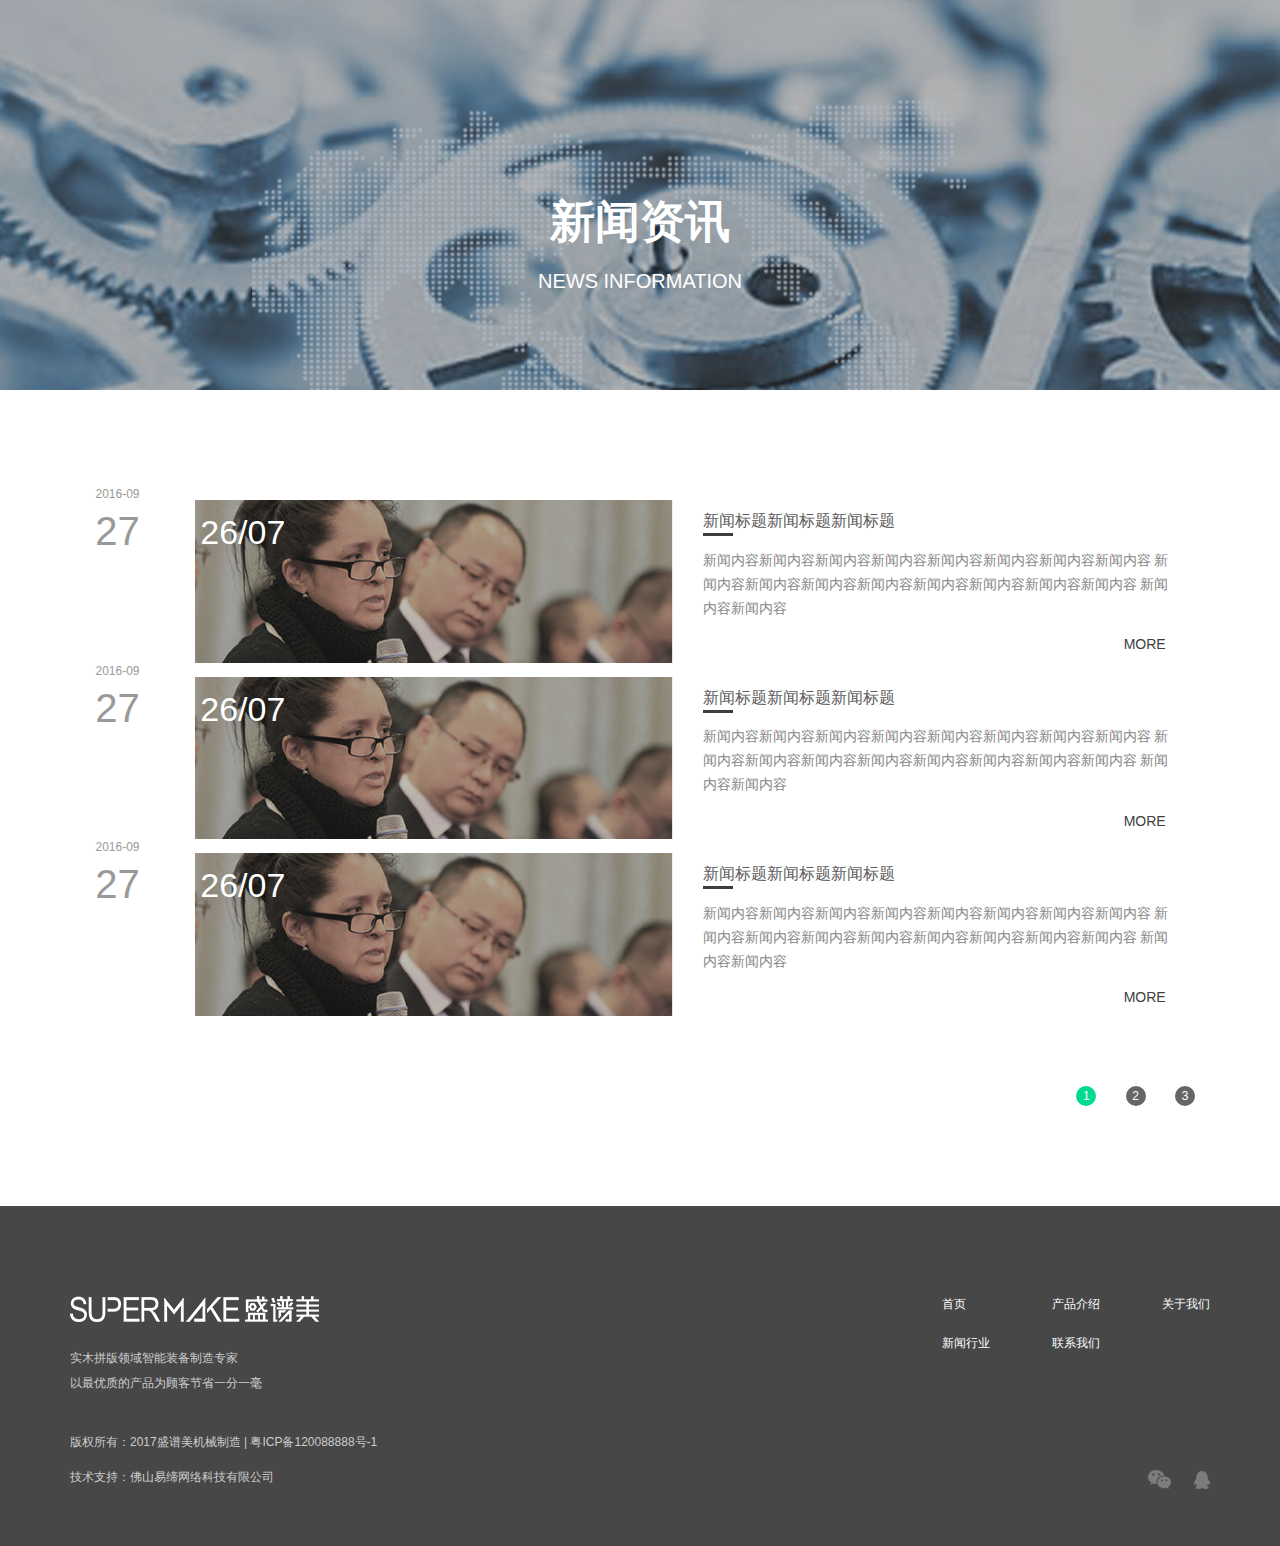
<file: shenpumei/news.html>
<!DOCTYPE html>
<html lang="en">
<head>
    <meta name="viewport" content="width=device-width, initial-scale=1, shrink-to-fit=no">
    <meta charset="UTF-8">
    <title>新闻</title>
    <link rel="stylesheet" href="css/bootstrap3.7.css">
    <link rel="stylesheet" href="css/lxPublic.css">
    <link rel="stylesheet" href="css/lxStyle.css">
    <script src="js/jquery3.2.1.js"></script>
    <script src="js/bootstrap3.3.7.js"></script>
    <script src="js/lxjs.js"></script>
</head>
<body>
    <div class="container-fluid news_main">
        <div class="row">
            <div class="news_banner">
                <p>新闻资讯</p>
                <p>NEWS INFORMATION</p>
            </div>
        </div>
        <div class="row">
            <div class="container news_news">
                <div class="col-lg-1 visible-lg-block">
                    <p class="year">2016-09</p>
                    <p class="day">27</p>
                </div>
                <div class="col-lg-11 news_news_list">
                    <div class="col-lg-6 col-md-6 col-sm-12 col-xs-12">
                        <p class="day">26/07</p>
                        <img class="img-responsive" src="images/new_28.jpg"/>
                    </div>
                    <div class="col-lg-6 col-md-6 col-sm-12 col-xs-12">
                        <p class="titles">新闻标题新闻标题新闻标题</p>
                        <div class="hr"></div>
                        <p class="contents">
                            新闻内容新闻内容新闻内容新闻内容新闻内容新闻内容新闻内容新闻内容
                            新闻内容新闻内容新闻内容新闻内容新闻内容新闻内容新闻内容新闻内容
                            新闻内容新闻内容
                        </p>
                        <p class="more">MORE</p>
                    </div>
                    </div>
                <div class="col-lg-1 visible-lg-block">
                    <p class="year">2016-09</p>
                    <p class="day">27</p>
                </div>
                <div class="col-lg-11 news_news_list">
                    <div class="col-lg-6 col-md-6 col-sm-12 col-xs-12">
                        <p class="day">26/07</p>
                        <img class="img-responsive" src="images/new_28.jpg"/>
                    </div>
                    <div class="col-lg-6 col-md-6 col-sm-12 col-xs-12">
                        <p class="titles">新闻标题新闻标题新闻标题</p>
                        <div class="hr"></div>
                        <p class="contents">
                            新闻内容新闻内容新闻内容新闻内容新闻内容新闻内容新闻内容新闻内容
                            新闻内容新闻内容新闻内容新闻内容新闻内容新闻内容新闻内容新闻内容
                            新闻内容新闻内容
                        </p>
                        <p class="more">MORE</p>
                    </div>
                </div>
                <div class="col-lg-1 visible-lg-block">
                    <p class="year">2016-09</p>
                    <p class="day">27</p>
                </div>
                <div class="col-lg-11 news_news_list">
                    <div class="col-lg-6 col-md-6 col-sm-12 col-xs-12">
                        <p class="day">26/07</p>
                        <img class="img-responsive" src="images/new_28.jpg"/>
                    </div>
                    <div class="col-lg-6 col-md-6 col-sm-12 col-xs-12">
                        <p class="titles">新闻标题新闻标题新闻标题</p>
                        <div class="hr"></div>
                        <p class="contents">
                            新闻内容新闻内容新闻内容新闻内容新闻内容新闻内容新闻内容新闻内容
                            新闻内容新闻内容新闻内容新闻内容新闻内容新闻内容新闻内容新闻内容
                            新闻内容新闻内容
                        </p>
                        <p class="more">MORE</p>
                    </div>
                </div>
                <div class="col-xs-12">
                    <ul class="news_page">
                        <a href="javascript:void(0);" class="news_avtive">1</a>
                        <a href="javascript:void(0);">2</a>
                        <a href="javascript:void(0);">3</a>
                    </ul>
                </div>
                </div>
            </div>

        </div>


    <div class="container-fluid foot">
        <div class="container">
            <div class="col-md-6 col-sm-6">
                <p class="title"><img src="images/spm_03.png" height="28" width="249"/></p>
                <p>实木拼版领域智能装备制造专家</br>
                    以最优质的产品为顾客节省一分一毫</p>
                <p>版权所有：2017盛谱美机械制造 | 粤ICP备120088888号-1</p>
                <p>技术支持：佛山易缔网络科技有限公司</p>
            </div>
            <div class="col-md-6 col-sm-6">
                <ul>
                    <li><a href="javascript:void(0);">关于我们</a></li>
                </ul>
                <ul>
                    <li><a href="javascript:void(0);">产品介绍</a></li>
                    <li><a href="javascript:void(0);">联系我们</a></li>
                </ul>
                <ul>
                    <li><a href="javascript:void(0);">首页</a></li>
                    <li><a href="javascript:void(0);">新闻行业</a></li>
                </ul>
                <div class="lxclear"></div>
                <ul>
                    <a href="javascript:void(0);"><img src="images/wxqq_16.png" /></a>
                    <a href="javascript:void(0);"><img src="images/wxqq_18.png" /></a>
                </ul>
                <div class="lxclear"></div>
            </div>
        </div>
    </div>
    </div>
</body>
</html>
</file>
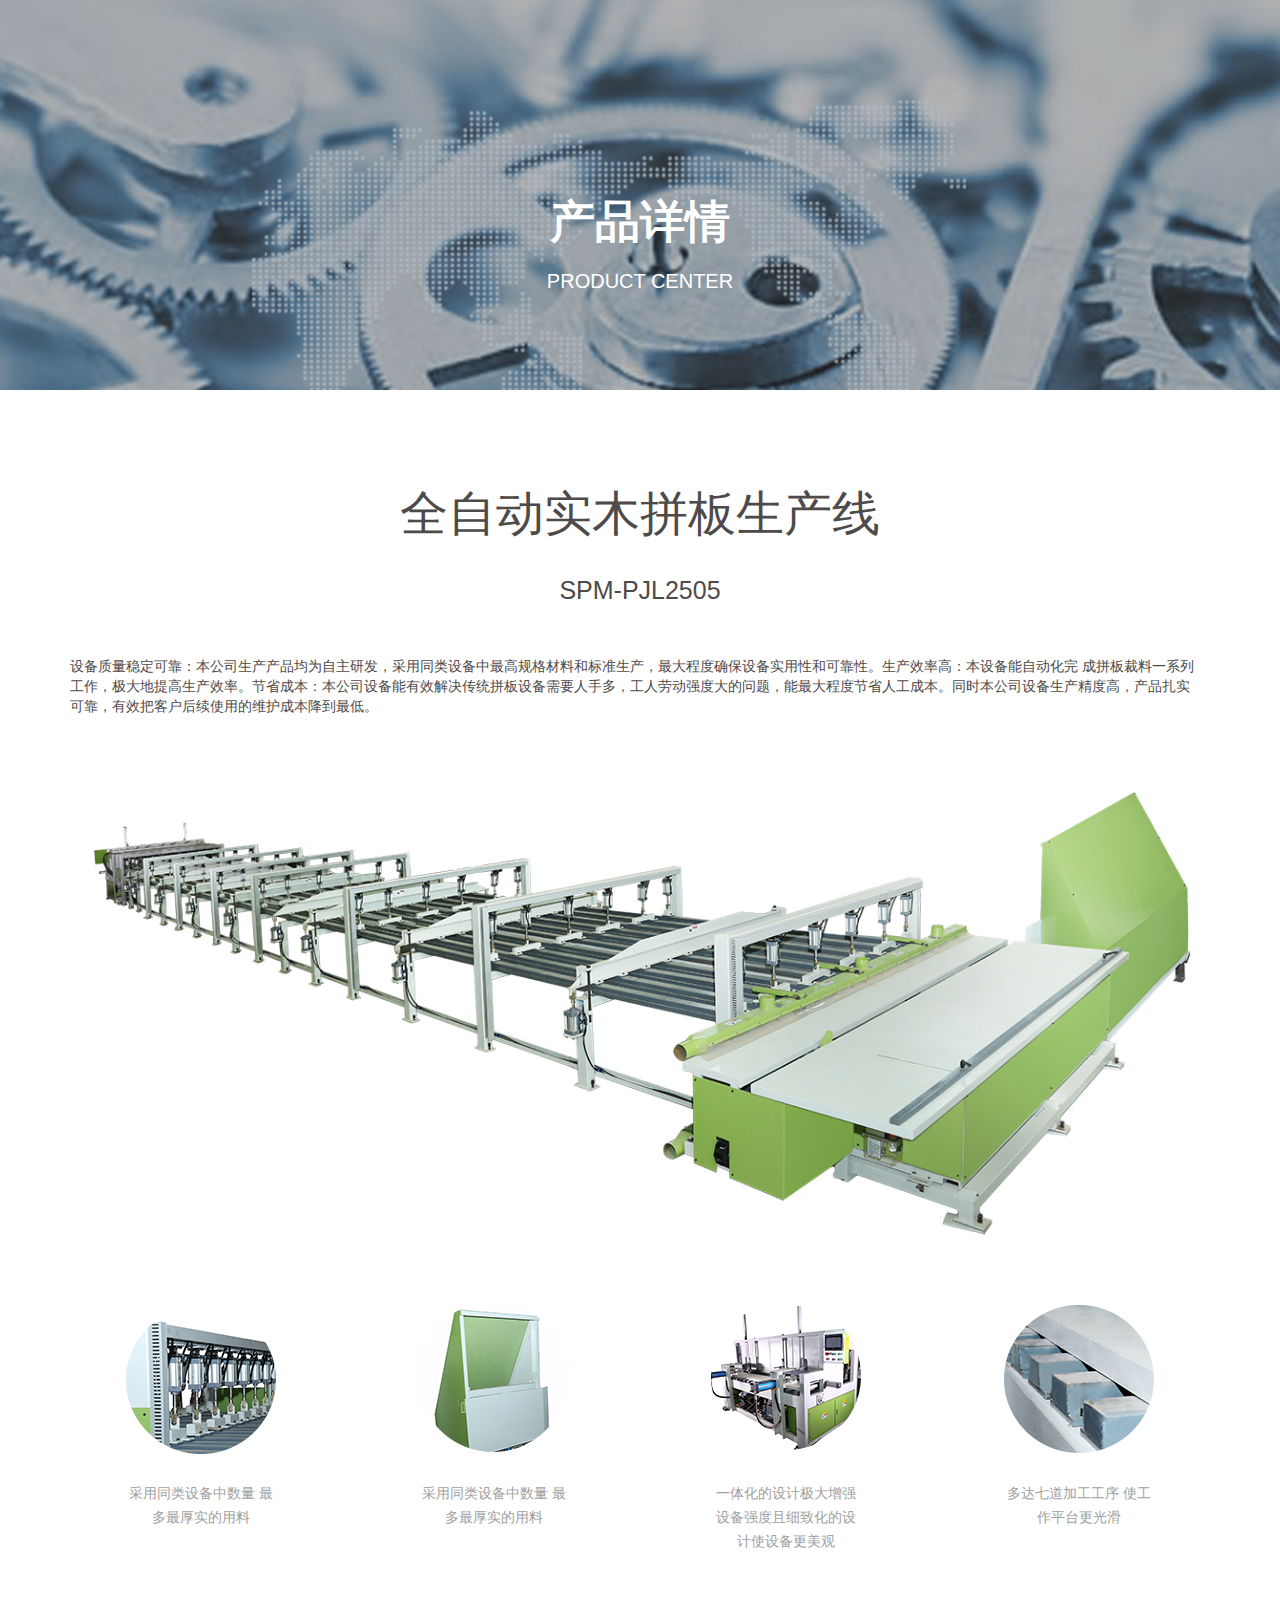
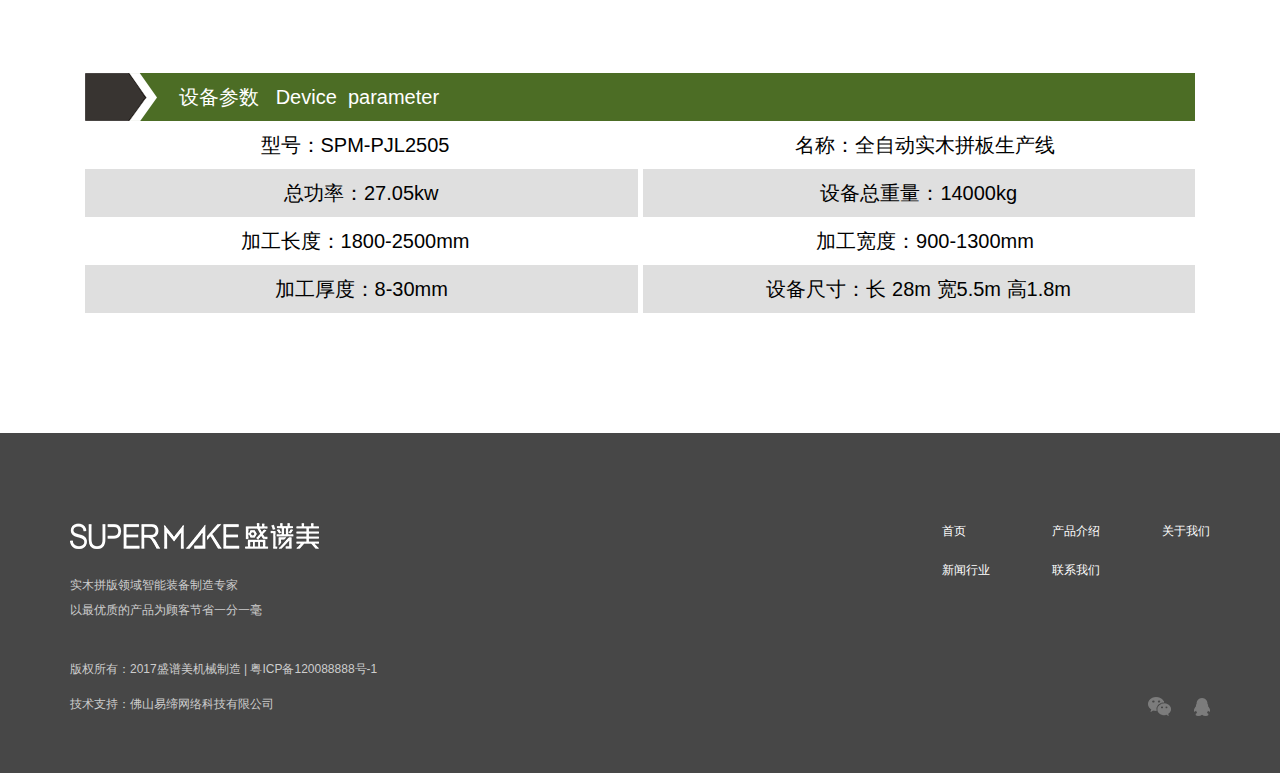
<file: shenpumei/product.html>
<!DOCTYPE html>
<html lang="en">
<head>
    <meta name="viewport" content="width=device-width, initial-scale=1, shrink-to-fit=no">
    <meta charset="UTF-8">
    <title>产品详情</title>
    <link rel="stylesheet" href="css/bootstrap3.7.css">
    <link rel="stylesheet" href="css/lxPublic.css">
    <link rel="stylesheet" href="css/lxStyle.css">
    <script src="js/jquery3.2.1.js"></script>
    <script src="js/bootstrap3.3.7.js"></script>
    <script src="js/lxjs.js"></script>
</head>
<body>
    <div class="container-fluid product_main">
        <div class="row">
            <div class="product_banner">
                <p>产品详情</p>
                <p>PRODUCT CENTER</p>
            </div>
        </div>
        <div class="row">
            <div class="container product_case">
                <div class="col-xs-12">
                    <p class="title">全自动实木拼板生产线</p>
                    <p class="en_title">SPM-PJL2505</p>
                </div>
                <div class="col-xs-12 product_case_content">
                    设备质量稳定可靠：本公司生产产品均为自主研发，采用同类设备中最高规格材料和标准生产，最大程度确保设备实用性和可靠性。生产效率高：本设备能自动化完 成拼板裁料一系列工作，极大地提高生产效率。节省成本：本公司设备能有效解决传统拼板设备需要人手多，工人劳动强度大的问题，能最大程度节省人工成本。同时本公司设备生产精度高，产品扎实可靠，有效把客户后续使用的维护成本降到最低。
                </div>
                <div class="col-xs-12 product_case_img">
                    <img class="img-responsive" src="images/product/product_img_15.jpg">

                </div>

                <div class="col-lg-3 col-xs-6 product_imgList">
                    <img class="img-responsive" src="images/product/product_imgList01.png"/>
                    <p>采用同类设备中数量
                        最多最厚实的用料</p>
                </div>
                <div class="col-lg-3 col-xs-6 product_imgList">
                    <img class="img-responsive" src="images/product/product_imgList03.png"/>
                    <p>采用同类设备中数量
                        最多最厚实的用料</p>
                </div>
                <div class="col-lg-3 col-xs-6 product_imgList">
                    <img class="img-responsive" src="images/product/product_imgList04.png"/>
                    <p>一体化的设计极大增强
                        设备强度且细致化的设
                        计使设备更美观</p>
                </div>
                <div class="col-lg-3 col-xs-6 product_imgList" >
                    <img class="img-responsive" src="images/product/product_imgList02.png"/>
                    <p>多达七道加工工序
                        使工作平台更光滑</p>
                </div>

            </div>
        </div>
        <div class="row">
            <div class="container product_device">
                <div class="col-xs-12">
                        <div class="title">
                            设备参数&nbsp;&nbsp;&nbsp;Device&nbsp;&nbsp;parameter
                        </div>
                </div>
                <div class="col-md-6 col-sm-6 col-xs-12">
                    <div class="product_device_list">
                        型号：SPM-PJL2505
                    </div>
                </div>
                <div class="col-md-6 col-sm-6 col-xs-12">
                    <div class="product_device_list">
                        名称：全自动实木拼板生产线
                    </div>
                </div>
                <div class="col-md-6 col-sm-6 col-xs-12">
                    <div class="product_device_list">
                        总功率：27.05kw
                    </div>
                </div>
                <div class="col-md-6 col-sm-6 col-xs-12">
                    <div class="product_device_list">
                        设备总重量：14000kg
                    </div>
                </div>
                <div class="col-md-6 col-sm-6 col-xs-12">
                    <div class="product_device_list">
                        加工长度：1800-2500mm
                    </div>
                </div>
                <div class="col-md-6 col-sm-6 col-xs-12">
                    <div class="product_device_list">
                        加工宽度：900-1300mm
                    </div>
                </div>
                <div class="col-md-6 col-sm-6 col-xs-12">
                    <div class="product_device_list">
                        加工厚度：8-30mm
                    </div>
                </div>
                <div class="col-md-6 col-sm-6 col-xs-12">
                    <div class="product_device_list">
                        设备尺寸：长 28m  宽5.5m  高1.8m
                    </div>
                </div>

            </div>
        </div>
        <div class="container-fluid foot">
            <div class="container">
                <div class="col-md-6 col-sm-6">
                    <p class="title"><img src="images/spm_03.png" height="28" width="249"/></p>
                    <p>实木拼版领域智能装备制造专家</br>
                        以最优质的产品为顾客节省一分一毫</p>
                    <p>版权所有：2017盛谱美机械制造 | 粤ICP备120088888号-1</p>
                    <p>技术支持：佛山易缔网络科技有限公司</p>
                </div>
                <div class="col-md-6 col-sm-6">
                    <ul>
                        <li><a href="javascript:void(0);">关于我们</a></li>
                    </ul>
                    <ul>
                        <li><a href="javascript:void(0);">产品介绍</a></li>
                        <li><a href="javascript:void(0);">联系我们</a></li>
                    </ul>
                    <ul>
                        <li><a href="javascript:void(0);">首页</a></li>
                        <li><a href="javascript:void(0);">新闻行业</a></li>
                    </ul>
                    <div class="lxclear"></div>
                    <ul>
                        <a href="javascript:void(0);"><img src="images/wxqq_16.png" /></a>
                        <a href="javascript:void(0);"><img src="images/wxqq_18.png" /></a>
                    </ul>
                    <div class="lxclear"></div>
                </div>
            </div>
        </div>
    </div>
</body>
</html>
</file>
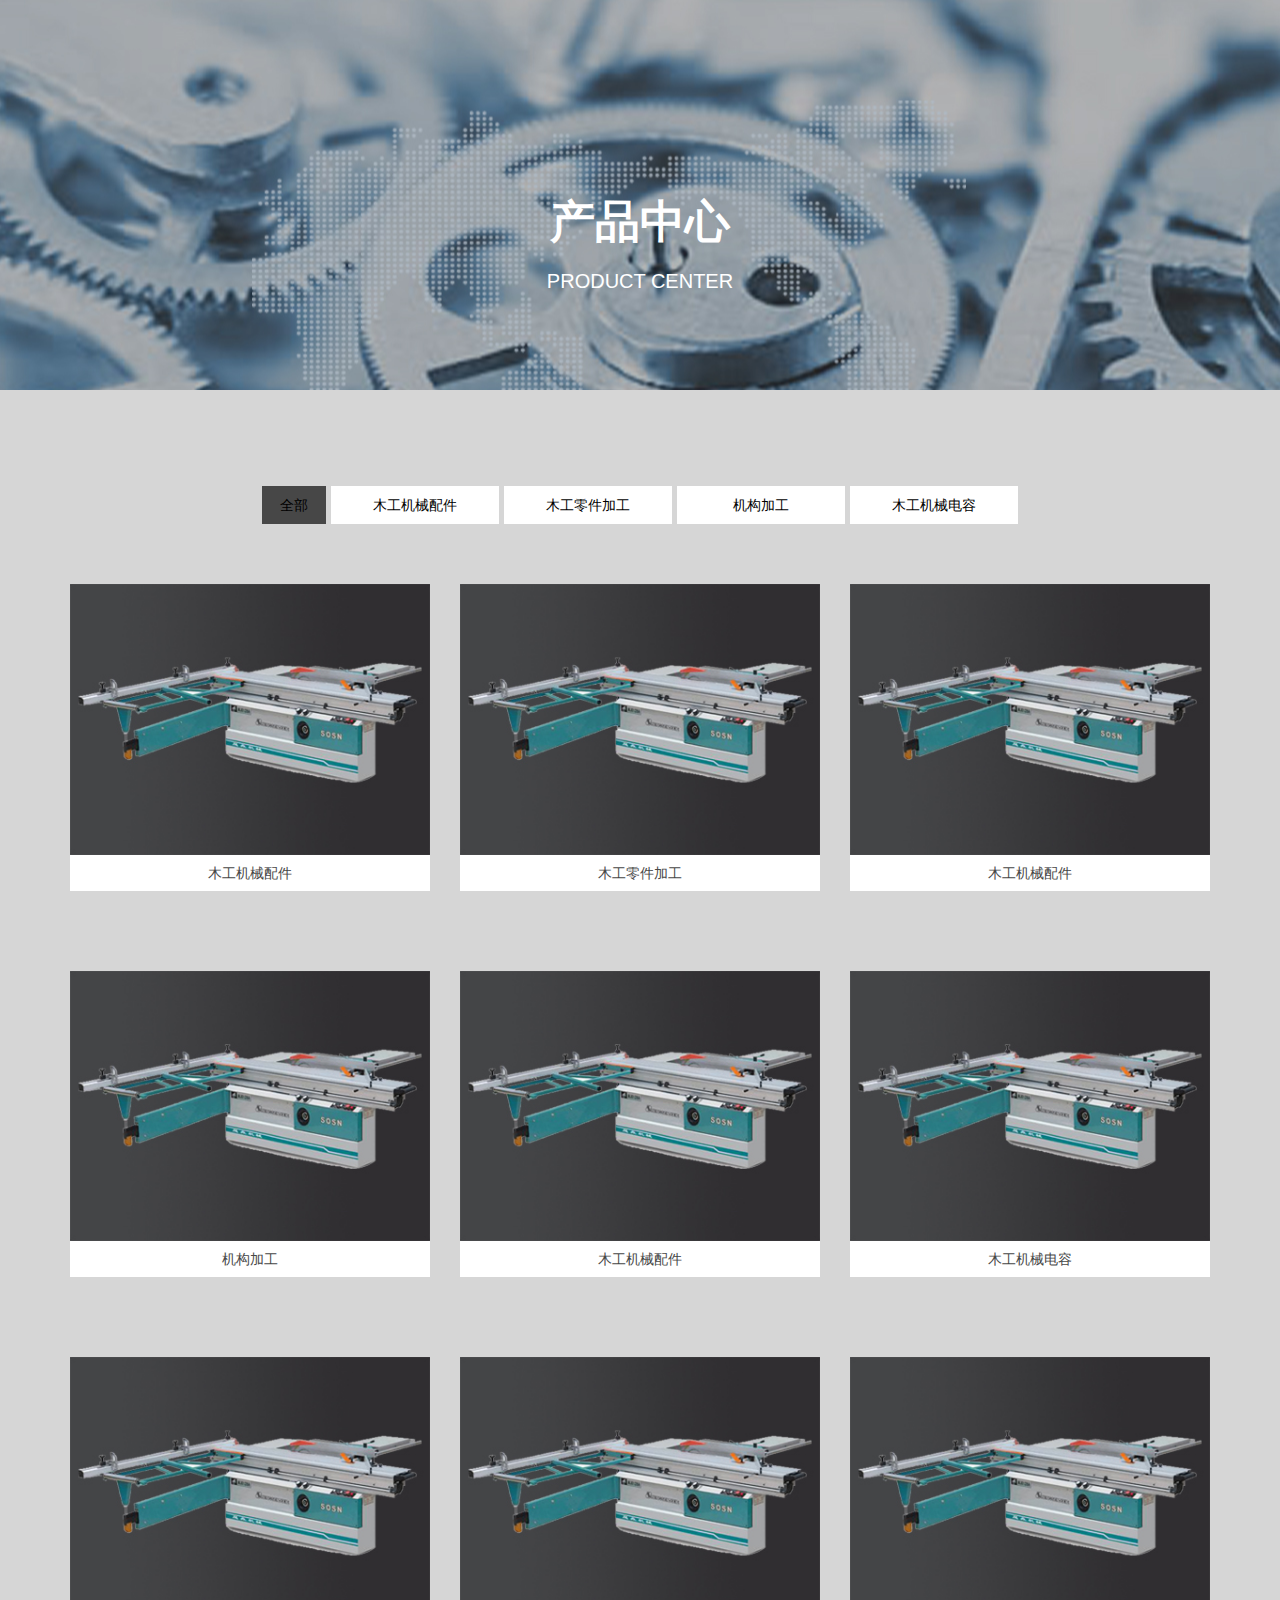
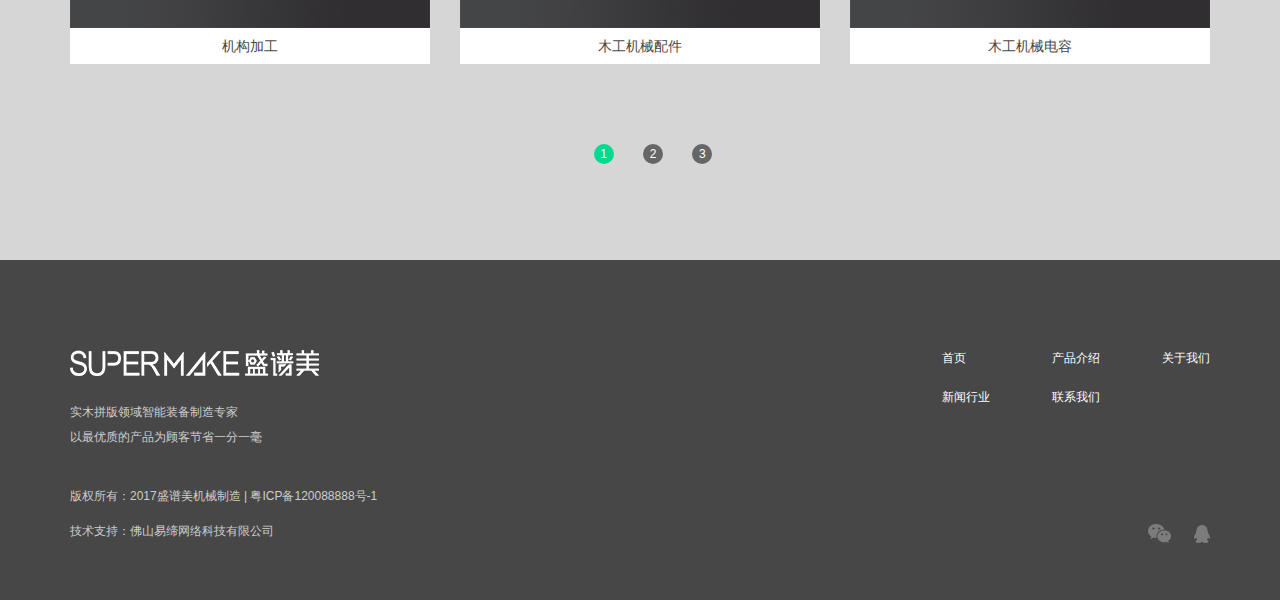
<file: shenpumei/productCenter.html>
<!DOCTYPE html>
<html lang="en">
<head>
    <meta name="viewport" content="width=device-width, initial-scale=1, shrink-to-fit=no">
    <meta charset="UTF-8">
    <title>产品中心</title>
    <link rel="stylesheet" href="css/bootstrap3.7.css">
    <link rel="stylesheet" href="css/lxPublic.css">
    <link rel="stylesheet" href="css/lxStyle.css">
    <script src="js/jquery3.2.1.js"></script>
    <script src="js/bootstrap3.3.7.js"></script>
    <script src="js/lxjs.js"></script>
</head>
<body>
    <div class="container-fluid productCenter_main">
        <div class="row">
            <div class="productCenter_banner">
                <p>产品中心</p>
                <p>PRODUCT CENTER</p>
            </div>
        </div>
        <div class="container-fluid productCenter_imgList">
            <div class="container">
                <div class="row">
                    <div class="col-xs-12">
                        <ul class="choice"><li class="choiceActive active"><a data-toggle="tab" href="#all">全部</a></li><li><a data-toggle="tab" href="#choice_one">木工机械配件</a></li><li><a data-toggle="tab" href="#choice_two">木工零件加工</a></li><li><a data-toggle="tab" href="#choice_three">机构加工</a></li><li><a data-toggle="tab" href="#choice_four">木工机械电容</a></li></ul>
                    </div>
                    <div class="lxclear"></div>
                    <div class="tab-content">
                        <div id="all" class="col-xs-12 tab-pane fade in active">
                            <div class="col-md-4 col-xs-12">
                                <a href="javascript:void(0);">
                                    <img class="img-responsive" src="images/product/productCenter.jpg"/>
                                    <div class="choice_list">木工机械配件</div>
                                </a>
                            </div>
                            <div class="col-md-4 col-xs-12">
                                <a href="javascript:void(0);">
                                    <img class="img-responsive" src="images/product/productCenter.jpg"/>
                                    <div class="choice_list">木工零件加工</div>
                                </a>
                            </div>
                            <div class="col-md-4 col-xs-12">
                                <a href="javascript:void(0);">
                                    <img class="img-responsive" src="images/product/productCenter.jpg"/>
                                    <div class="choice_list">木工机械配件</div>
                                </a>
                            </div>
                            <div class="col-md-4 col-xs-12">
                                <a href="javascript:void(0);">
                                    <img class="img-responsive" src="images/product/productCenter.jpg"/>
                                    <div class="choice_list">机构加工</div>
                                </a>
                            </div>
                            <div class="col-md-4 col-xs-12">
                                <a href="javascript:void(0);">
                                    <img class="img-responsive" src="images/product/productCenter.jpg"/>
                                    <div class="choice_list">木工机械配件</div>
                                </a>
                            </div>
                            <div class="col-md-4 col-xs-12">
                                <a href="javascript:void(0);">
                                    <img class="img-responsive" src="images/product/productCenter.jpg"/>
                                    <div class="choice_list">木工机械电容</div>
                                </a>
                            </div>
                            <div class="col-md-4 col-xs-12">
                                <a href="javascript:void(0);">
                                    <img class="img-responsive" src="images/product/productCenter.jpg"/>
                                    <div class="choice_list">机构加工</div>
                                </a>
                            </div>
                            <div class="col-md-4 col-xs-12">
                                <a href="javascript:void(0);">
                                    <img class="img-responsive" src="images/product/productCenter.jpg"/>
                                    <div class="choice_list">木工机械配件</div>
                                </a>
                            </div>
                            <div class="col-md-4 col-xs-12">
                                <a href="javascript:void(0);">
                                    <img class="img-responsive" src="images/product/productCenter.jpg"/>
                                    <div class="choice_list">木工机械电容</div>
                                </a>
                            </div>

                            <div class="col-xs-12 choice_page">
                                <ul class="choice_page">
                                    <a href="javascript:void(0);" class="choice_avtive">1</a>
                                    <a href="javascript:void(0);">2</a>
                                    <a href="javascript:void(0);">3</a>
                                </ul>
                            </div>
                        </div>


                        <div id="choice_one" class="col-xs-12 tab-pane fade">
                            <div class="col-md-4 col-xs-12">
                                <a href="javascript:void(0);">
                                    <img class="img-responsive" src="images/product/productCenter.jpg"/>
                                    <div class="choice_list">木工机械配件</div>
                                </a>
                            </div>
                            <div class="col-md-4 col-xs-12">
                                <a href="javascript:void(0);">
                                    <img class="img-responsive" src="images/product/productCenter.jpg"/>
                                    <div class="choice_list">木工机械配件</div>
                                </a>
                            </div>
                            <div class="col-md-4 col-xs-12">
                                <a href="javascript:void(0);">
                                    <img class="img-responsive" src="images/product/productCenter.jpg"/>
                                    <div class="choice_list">木工机械配件</div>
                                </a>
                            </div>
                            <div class="col-md-4 col-xs-12">
                                <a href="javascript:void(0);">
                                    <img class="img-responsive" src="images/product/productCenter.jpg"/>
                                    <div class="choice_list">木工机械配件</div>
                                </a>
                            </div>
                            <div class="col-md-4 col-xs-12">
                                <a href="javascript:void(0);">
                                    <img class="img-responsive" src="images/product/productCenter.jpg"/>
                                    <div class="choice_list">木工机械配件</div>
                                </a>
                            </div>
                            <div class="col-md-4 col-xs-12">
                                <a href="javascript:void(0);">
                                    <img class="img-responsive" src="images/product/productCenter.jpg"/>
                                    <div class="choice_list">木工机械配件</div>
                                </a>
                            </div>
                            <div class="col-md-4 col-xs-12">
                                <a href="javascript:void(0);">
                                    <img class="img-responsive" src="images/product/productCenter.jpg"/>
                                    <div class="choice_list">木工机械配件</div>
                                </a>
                            </div>
                            <div class="col-md-4 col-xs-12">
                                <a href="javascript:void(0);">
                                    <img class="img-responsive" src="images/product/productCenter.jpg"/>
                                    <div class="choice_list">木工机械配件</div>
                                </a>
                            </div>
                            <div class="col-xs-12 choice_page">
                                <ul class="choice_page">
                                    <a href="javascript:void(0);" class="choice_avtive">1</a>
                                    <a href="javascript:void(0);">2</a>
                                    <a href="javascript:void(0);">3</a>
                                </ul>
                            </div>
                        </div>
                        <div id="choice_two" class="col-xs-12 tab-pane fade">
                            <div class="col-md-4 col-xs-12">
                                <a href="javascript:void(0);">
                                    <img class="img-responsive" src="images/product/productCenter.jpg"/>
                                    <div class="choice_list">木工零件加工</div>
                                </a>
                            </div>
                            <div class="col-md-4 col-xs-12">
                                <a href="javascript:void(0);">
                                    <img class="img-responsive" src="images/product/productCenter.jpg"/>
                                    <div class="choice_list">木工零件加工</div>
                                </a>
                            </div>
                            <div class="col-md-4 col-xs-12">
                                <a href="javascript:void(0);">
                                    <img class="img-responsive" src="images/product/productCenter.jpg"/>
                                    <div class="choice_list">木工零件加工</div>
                                </a>
                            </div>
                            <div class="col-md-4 col-xs-12">
                                <a href="javascript:void(0);">
                                    <img class="img-responsive" src="images/product/productCenter.jpg"/>
                                    <div class="choice_list">木工零件加工</div>
                                </a>
                            </div>
                            <div class="col-md-4 col-xs-12">
                                <a href="javascript:void(0);">
                                    <img class="img-responsive" src="images/product/productCenter.jpg"/>
                                    <div class="choice_list">木工零件加工</div>
                                </a>
                            </div>
                            <div class="col-md-4 col-xs-12">
                                <a href="javascript:void(0);">
                                    <img class="img-responsive" src="images/product/productCenter.jpg"/>
                                    <div class="choice_list">木工零件加工</div>
                                </a>
                            </div>
                            <div class="col-md-4 col-xs-12">
                                <a href="javascript:void(0);">
                                    <img class="img-responsive" src="images/product/productCenter.jpg"/>
                                    <div class="choice_list">木工零件加工</div>
                                </a>
                            </div>
                            <div class="col-md-4 col-xs-12">
                                <a href="javascript:void(0);">
                                    <img class="img-responsive" src="images/product/productCenter.jpg"/>
                                    <div class="choice_list">木工零件加工</div>
                                </a>
                            </div>
                            <div class="col-xs-12 choice_page">
                                <ul class="choice_page">
                                    <a href="javascript:void(0);" class="choice_avtive">1</a>
                                    <a href="javascript:void(0);">2</a>
                                    <a href="javascript:void(0);">3</a>
                                </ul>
                            </div>
                        </div>
                        <div id="choice_three" class="col-xs-12 tab-pane fade">
                            <div class="col-md-4 col-xs-12">
                                <a href="javascript:void(0);">
                                    <img class="img-responsive" src="images/product/productCenter.jpg"/>
                                    <div class="choice_list">机构加工</div>
                                </a>
                            </div>
                            <div class="col-md-4 col-xs-12">
                                <a href="javascript:void(0);">
                                    <img class="img-responsive" src="images/product/productCenter.jpg"/>
                                    <div class="choice_list">机构加工</div>
                                </a>
                            </div>
                            <div class="col-md-4 col-xs-12">
                                <a href="javascript:void(0);">
                                    <img class="img-responsive" src="images/product/productCenter.jpg"/>
                                    <div class="choice_list">机构加工</div>
                                </a>
                            </div>
                            <div class="col-md-4 col-xs-12">
                                <a href="javascript:void(0);">
                                    <img class="img-responsive" src="images/product/productCenter.jpg"/>
                                    <div class="choice_list">机构加工</div>
                                </a>
                            </div>
                            <div class="col-md-4 col-xs-12">
                                <a href="javascript:void(0);">
                                    <img class="img-responsive" src="images/product/productCenter.jpg"/>
                                    <div class="choice_list">机构加工</div>
                                </a>
                            </div>
                            <div class="col-md-4 col-xs-12">
                                <a href="javascript:void(0);">
                                    <img class="img-responsive" src="images/product/productCenter.jpg"/>
                                    <div class="choice_list">机构加工</div>
                                </a>
                            </div>
                            <div class="col-md-4 col-xs-12">
                                <a href="javascript:void(0);">
                                    <img class="img-responsive" src="images/product/productCenter.jpg"/>
                                    <div class="choice_list">机构加工</div>
                                </a>
                            </div>
                            <div class="col-md-4 col-xs-12">
                                <a href="javascript:void(0);">
                                    <img class="img-responsive" src="images/product/productCenter.jpg"/>
                                    <div class="choice_list">机构加工</div>
                                </a>
                            </div>
                            <div class="col-xs-12 choice_page">
                                <ul class="choice_page">
                                    <a href="javascript:void(0);" class="choice_avtive">1</a>
                                    <a href="javascript:void(0);">2</a>
                                    <a href="javascript:void(0);">3</a>
                                </ul>
                            </div>
                        </div>
                        <div id="choice_four" class="col-xs-12 tab-pane fade">
                            <div class="col-md-4 col-xs-12">
                                <a href="javascript:void(0);">
                                    <img class="img-responsive" src="images/product/productCenter.jpg"/>
                                    <div class="choice_list">木工机械电容</div>
                                </a>
                            </div>
                            <div class="col-md-4 col-xs-12">
                                <a href="javascript:void(0);">
                                    <img class="img-responsive" src="images/product/productCenter.jpg"/>
                                    <div class="choice_list">木工机械电容</div>
                                </a>
                            </div>
                            <div class="col-md-4 col-xs-12">
                                <a href="javascript:void(0);">
                                    <img class="img-responsive" src="images/product/productCenter.jpg"/>
                                    <div class="choice_list">木工机械电容</div>
                                </a>
                            </div>
                            <div class="col-md-4 col-xs-12">
                                <a href="javascript:void(0);">
                                    <img class="img-responsive" src="images/product/productCenter.jpg"/>
                                    <div class="choice_list">木工机械电容</div>
                                </a>
                            </div>
                            <div class="col-md-4 col-xs-12">
                                <a href="javascript:void(0);">
                                    <img class="img-responsive" src="images/product/productCenter.jpg"/>
                                    <div class="choice_list">木工机械电容</div>
                                </a>
                            </div>
                            <div class="col-md-4 col-xs-12">
                                <a href="javascript:void(0);">
                                    <img class="img-responsive" src="images/product/productCenter.jpg"/>
                                    <div class="choice_list">木工机械电容</div>
                                </a>
                            </div>
                            <div class="col-md-4 col-xs-12">
                                <a href="javascript:void(0);">
                                    <img class="img-responsive" src="images/product/productCenter.jpg"/>
                                    <div class="choice_list">木工机械电容</div>
                                </a>
                            </div>
                            <div class="col-md-4 col-xs-12">
                                <a href="javascript:void(0);">
                                    <img class="img-responsive" src="images/product/productCenter.jpg"/>
                                    <div class="choice_list">木工机械电容</div>
                                </a>
                            </div>
                            <div class="col-xs-12 choice_page">
                                <ul class="choice_page">
                                    <a href="javascript:void(0);" class="choice_avtive">1</a>
                                    <a href="javascript:void(0);">2</a>
                                    <a href="javascript:void(0);">3</a>
                                </ul>
                            </div>
                        </div>
                    </div>
                </div>
            </div>
        </div>
        <div class="container-fluid foot">
            <div class="container">
                <div class="col-md-6 col-sm-6">
                    <p class="title"><img src="images/spm_03.png" height="28" width="249"/></p>
                    <p>实木拼版领域智能装备制造专家</br>
                        以最优质的产品为顾客节省一分一毫</p>
                    <p>版权所有：2017盛谱美机械制造 | 粤ICP备120088888号-1</p>
                    <p>技术支持：佛山易缔网络科技有限公司</p>
                </div>
                <div class="col-md-6 col-sm-6">
                    <ul>
                        <li><a href="javascript:void(0);">关于我们</a></li>
                    </ul>
                    <ul>
                        <li><a href="javascript:void(0);">产品介绍</a></li>
                        <li><a href="javascript:void(0);">联系我们</a></li>
                    </ul>
                    <ul>
                        <li><a href="javascript:void(0);">首页</a></li>
                        <li><a href="javascript:void(0);">新闻行业</a></li>
                    </ul>
                    <div class="lxclear"></div>
                    <ul>
                        <a href="javascript:void(0);"><img src="images/wxqq_16.png" /></a>
                        <a href="javascript:void(0);"><img src="images/wxqq_18.png" /></a>
                    </ul>
                    <div class="lxclear"></div>
                </div>
            </div>
        </div>
    </div>
</body>
</html>
</file>
<file: shenpumei/css/lxPublic.css>
@charset "utf-8";
#------------------------------共用样式 {}
html {
    overflow-x:hidden;
    overflow-y:scroll;
}

body{
    background-repeat: no-repeat;
    background-position:center top;
    background-attachment: scroll;
    font-size: 12px;
    font-family:"微软雅黑", Tahoma, Georgia, Arial;
    background-color: #ffffff;
    margin:0px;

}


div , ul , li , p       {
    margin:0px;
    padding:0px;
    list-style:none;
    display: block;
}
table {
    border:0;
    cellpadding:0;
    cellspacing:0;
}

img { border:0px;}
a{ color:#000;}
a:focus {
    outline:none;
}
a:link {
    text-decoration: none;
    blr:expression(this.onFocus=this.blur())
}
a:visited {
    text-decoration: none;
    blr:expression(this.onFocus=this.blur())
}
a:hover {
    text-decoration: none;

    blr:expression(this.onFocus=this.blur())
}
a:active {
    text-decoration: none;
    blr:expression(this.onFocus=this.blur())

}




.lx_dis_none{
    display: none;
}
.lxclear{
    clear: both;
}

.lxil-block{
    display: inline-block;
}
</file>
<file: shenpumei/css/lxStyle.css>
/**********************************************头部**********************************************/
.lxtop{
    width: 100%;
    position: absolute;
}
.top_logo{
    padding: 0!important;
}
.lxtop .nav{
    font-size: 14px;
    color: #ffffff!important;
    padding-left: 30%;
    padding-top: 15px!important;
}
.lxtop .nav a{
    font-size: 14px;
    color: #ffffff!important;


}
/*---------------------------------------------头部---------------------------------------------*/





.index_main{
    padding: 0;
}


.index_brand{
    width: 100%;
    height: 100px;
    text-align: center;
    background: #626262;
    columns: 5;
    padding: 0 15%  ;
}

.index_brand img{

    display: block;
    float: left;
    margin-top: 10%;


}

.index_sketch{
    position: relative;
    background: url("../images/index-02.jpg") no-repeat center;
    height: 892px;
}

.index_sketch div{
    position: absolute;
    height: 100%;
    width: 100%;


}
.index_sketch .title{
    padding-top: 5%;
    text-align: center;
    margin: auto;
    font-size: 42px;
}
.index_sketch .en_title{
    text-align: center;
    margin: auto;
    font-size: 16px;
}
.index_sketch .contnet{
    padding-top: 2%;
    max-width: 35%;
    text-align: center;
    margin: auto;
    font-size: 14px;
}

.index_about{
    position: relative;
    height: 476px;
    background: url("../images/index_about_img_26.jpg") no-repeat center;
}
.index_about div{
    position: absolute;
    height: 100%;
    width: 100%;
    color: #ffffff;


}
.index_about .title{
    padding-top: 3.5%;
    text-align: center;
    margin: auto;
    font-size: 42px;
    color: #ffffff;
}
.index_about .en_title{
    text-align: center;
    padding-top: .5%;
    font-size: 16px;
    color: #ffffff;
}
.index_about .contnet{
    padding-top: 2%;
    max-width: 55%;
    text-align: center;
    margin: auto;
    font-size: 14px;
    color: #ffffff;
    line-height: 30px;
}
.index_about .more{

    width: 128px;
    height: 23px;
    border: 1px solid #ffffff;
    text-align: center;
    line-height: 21px;
    color: #ffffff;
    font-size: 14px;
    margin:3.5% auto 0 auto;

}
.index_about .more:hover{
    border: 1px solid #00da90;
    color: #00da90;
    cursor: pointer;
}

.index_new{
    padding: 96px 0;
    background: #fbfbfb;

}
.index_new .col-xs-12{
    padding: 0;
}
.index_new .col-md-6{
    padding: 0;
}
.index_new .title{
    font-size: 42px;
    color: #333333;
}
.index_new .en_title{
    font-size: 16px;
    color: #666666;
}
.index_new .new_content{
    margin-top: 38px;
}
.index_new .new_list{

    position: relative;
    width: 100%;
    height: 100%;
}
.index_new img{
    width: 100%;
}
.index_new .day{
    position: absolute;
    color: #ffffff;
    font-size: 40px;
    top: 5%;
    left: 4%;
}
.index_new .titles{
    font-size: 16px;
    color: #5c5c5c;

}

.index_new .hr{
    width: 30px;
    height: 3px;
    background: #00da90;
}
.index_new .hr{
    width: 30px;
    height: 3px;
    background: #3d3d3d;
}

.index_new .contents{
    padding-top: 2.5%;
    font-size: 14px;
    color: #878787;
    line-height: 24px;
    max-height: 84px;
}
.index_new .more{
    font-size: 14px;
    text-align: right;
    padding-right: 3%;
    cursor: pointer;
    margin-top: 3%;
    color: #3d3d3d;
}

.index_new .more:hover{
    color: #00da90;
}
.index_new .mores{
    width: 128px;
    height: 23px;
    border: 1px solid #666666;
    text-align: center;
    line-height: 21px;
    color: #666666;
    font-size: 14px;
    margin: 3.5% auto 0 auto;
}
.index_new .mores:hover{
    border: 1px solid #00da90;
    color: #00da90;
    cursor: pointer;
}
.index_new .new_gup{
    margin-bottom: 34px;
}


.index_new .col-md-6:nth-of-type(even){

    background: #ececec;
    padding: 3.2% 46px 18px 50px;

}
.index_new .col-md-6:nth-of-type(odd){
    padding-right: 0;

}
.index_new .new_gup:nth-of-type(2) .col-md-6:nth-of-type(odd){
    float: right;
}
.index_new .new_gup:nth-of-type(2) .col-md-6:nth-of-type(even){
    float: left;
}
/*.index_new .col-md-6:nth-of-type(3){
    float: right;
    padding-left: 0;
    margin-bottom: 34px;
}
.index_new .col-md-6:nth-of-type(4){
    background: #ececec;
    padding: 3.2% 46px 18px 50px;
    margin-bottom: 34px;
    float: right;
}*/

.index_product{
    margin-top: 80px;
    border-bottom: 3px solid #00da90;
}

.index_product .title{
    text-align: center;
    font-size: 42px;
    color: #333333;
}
.index_product .en_title{
    text-align: center;
    font-size: 16px;
    color: #666666;
}

.index_product .row:last-child{
    margin-top: 65px;
}

.pro_gup:hover{
    cursor: pointer;
}
.index_contact{
    padding: 132px 0;
}

.index_contact .left_title{
    height: 46px;
    line-height: 46px;
    text-align: center;
    color: #ffffff;
    background: #00da90;
    font-size: 20px;
    box-shadow: 4px 4px 4px #f8f8f8;
}
.index_contact .contact_left_gup{
    height: 368px;
    padding: 46px 22px 40px 22px;
    box-shadow: 4px 4px 4px #f8f8f8;
}
.index_contact .contact_left_gup p{
    font-size: 16px;
    color: #646464;
    line-height: 35px;
}
.index_contact .contact_left_gup a{
    display: block;
    width: 128px;
    height: 23px;
    text-align: center;
    border: 1px solid #666666;
    font-size: 16px;
    color: #666666;
    line-height: 20px;
    margin: 30% auto 0 auto;
}
.index_contact .contact_left_gup a:hover{
    border: 1px solid #00da90;
    color: #00da90;
}

.index_contact .right_title{
    height: 46px;
    line-height: 46px;
    text-align: center;
    color: #ffffff;
    background: #bebebe;
    font-size: 20px;
    box-shadow: 4px 4px 4px #ececec;
}

.index_contact .contact_right_gup{
    height: 368px;
    padding: 10px 22px 40px 22px;
    box-shadow: 4px 4px 4px #ececec;
}
.contact_right_gup .input_gup{
    width: 40%;
    font-size: 16px;
    border: none;
    border-bottom: 1px solid #8a8a8a;
}
.contact_right_gup .input_gup:nth-of-type(even){
    margin-bottom: 32px;
    margin-left: 18%;
}
.contact_right_gup p{
    font-size: 16px;
    color: #8a8a8a;
}
.contact_right_gup .text{
    width: 100%;
    border: none;
    height: 60px;
    border-bottom: 1px solid #8a8a8a;
    margin-top: 28px;
}
.index_contact .contact_right_gup a{
    display: block;
    width: 128px;
    height: 23px;
    text-align: center;
    border: 1px solid #666666;
    font-size: 16px;
    color: #666666;
    line-height: 20px;
    margin: 64px auto 0 auto;
}
.index_contact .contact_right_gup a:hover{
    border: 1px solid #00da90;
    color: #00da90;
}







.foot{
    padding: 90px 0 0;
    height: 340px;
    background: #474747;
}
.foot .title{
    margin-bottom: 22px;
}
.foot p{
    font-size: 12px;
    color: #cdcdcd;
}
.foot p:nth-of-type(2){
    line-height: 25px;
}
.foot p:nth-of-type(3){
    margin: 38px 0 18px 0;
}
.foot .col-md-6{
    padding: 0;
}

.foot a{
    color: #ffffff;
}
.foot ul{
    float: right;
    margin-left: 62px;
}
.foot ul:last-child{
    margin-left: 0;
}
.foot ul li{
    margin-bottom: 22px;
}


.foot ul:nth-of-type(4){
    float: right;
    margin-top: 96px;
    text-align: right;
}
.foot ul:nth-of-type(4) a{
    display: inline-block;
    margin-left: 20px;
}

/************************************************************about.html************************************************************/
.about_banner{
    height: 390px;
    background: url("../images/about/shenpumeiAbout_01.jpg") no-repeat center center;
}

.about_banner p:nth-of-type(1){
    padding-top: 190px;
    margin: auto;
    text-align: center;
    font-size: 45px;
    font-weight: bold;
    color: #ffffff;
}
.about_banner p:nth-of-type(2){
    padding-top: 1%;
    margin: auto;
    text-align: center;
    font-size: 20px;
    color: #ffffff;
}

.about_about{
    background-color: #d6d6d6;
    height: 270px;


    text-align: center;
    padding: 78px 0 120px 0;
}
.about_about p{
    margin: auto;
    max-width: 50%;
    font-size: 14px;
    line-height: 30px;
    color: #3f3f3f;

}
.about_case .title{
    padding-top: 56px;
    text-align: center;
    font-size: 45px;
    font-weight: bold;
    color: #474747;
}

.about_case .en_title{
    text-align: center;
    font-size: 20px;
    padding-top: 20px;
    color: #474747;
}

.about_img{
    margin-top: 56px;
}

.about_img div{
    padding: 0 7.5px;
    margin-bottom: 15px;
}
/************************************************************news.html************************************************************/
.news_banner{
    height: 390px;
    background: url("../images/about/shenpumeiAbout_01.jpg") no-repeat center center;
}

.news_banner p:nth-of-type(1){
    padding-top: 190px;
    margin: auto;
    text-align: center;
    font-size: 45px;
    font-weight: bold;
    color: #ffffff;
}
.news_banner p:nth-of-type(2){
    padding-top: 1%;
    margin: auto;
    text-align: center;
    font-size: 20px;
    color: #ffffff;
}

.news_news{
    margin-top: 96px;
    margin-bottom: 100px;
}
.news_news_list{
    padding-top: 14px;
}


.news_news .year{
    text-align: center;
    font-size: 12px;
    color: #999999;
}
.news_news .day{
    text-align: center;
    font-size: 40px;
    color: #999999;
}

.news_news_list{
    position: relative;
}

.news_news_list .day{
    position: absolute;
    font-size: 34px;
    color: #ffffff;
    top: 5%;
    left: 4%;
}
.news_news_list img{
    width: 100%;
}

.news_news_list .titles{
    padding-top: 10px;
    font-size: 16px;
    color: #5c5c5c;
}

.news_news_list .hr{
    width: 30px;
    height: 3px;
    background: #3d3d3d;
}

.news_news_list .contents{
    padding-top: 2.5%;
    font-size: 14px;
    color: #878787;
    line-height: 24px;
    max-height: 84px;
}

.news_news_list .more {
    font-size: 14px;
    text-align: right;
    padding-right: 3%;
    cursor: pointer;
    margin-top: 3%;
    color: #3d3d3d;
}

.news_page{
    margin-top: 70px;
    text-align: right;
}
.news_page a{
    display: inline-block;
    text-align: center;
    height: 20px;
    width: 20px;
    line-height: 20px;
    border-radius: 10px;
    background-color: #666666;
    color: #ffffff;
    margin-left: 26px;
    cursor: pointer;
}
.news_avtive{
    background-color: #00da90!important;
}


/************************************************************product.html************************************************************/

.product_main{
    padding: 0;
}



.product_banner{
    height: 390px;
    background: url("../images/about/shenpumeiAbout_01.jpg") no-repeat center center;
}

.product_banner p:nth-of-type(1){
    padding-top: 190px;
    margin: auto;
    text-align: center;
    font-size: 45px;
    font-weight: bold;
    color: #ffffff;
}

.product_banner p:nth-of-type(2){
    padding-top: 1%;
    margin: auto;
    text-align: center;
    font-size: 20px;
    color: #ffffff;
}


.product_case{
    padding: 90px 0 120px;
}
.product_case .title{
    text-align: center;
    font-size: 48px;
    color: #4e4a49;
}
.product_case .en_title{
    text-align: center;
    font-size: 25px;
    color: #4e4a49;
    margin-top: 24px;
}

.product_case_content{
    max-width: 99%;
    font-size: 14px;
    color: #4e4a49;
    margin-top: 48px;
}

.product_case_img{
    padding-top: 50px;
    padding-bottom: 50px;
}

.product_imgList img{
    display: block;
    margin: auto;
}

.product_imgList p{
    text-align: center;
    margin:26px auto auto;
    font-size: 14px;
    max-width: 150px;
    color: #9f9f9f;
    line-height: 24px;
}
.product_device{
    margin-bottom: 120px;
}
.product_device .title{
    height: 48px;
    background: url("../images/product/x56.jpg") no-repeat;
    line-height: 48px;
    font-size: 20px;
    color: #ffffff;
    padding-left: 94px;

}
.product_device_list{
    text-align: center;
    height: 48px;
    line-height: 48px;
    font-size: 20px;
    color: #010101;
}

.product_device div:nth-child(n+4):nth-child(-n+5) .product_device_list{
    background-color: #dfdfdf;
}
.product_device div:nth-child(n+4):nth-child(-n+4) {
    padding-right: 2.5px;
}
.product_device div:nth-child(n+5):nth-child(-n+5) {
    padding-left: 2.5px;
}
.product_device div:nth-child(n+8):nth-child(-n+9) .product_device_list{
    background-color: #dfdfdf;
}
.product_device div:nth-child(n+8):nth-child(-n+8) {
    padding-right: 2.5px;
}
.product_device div:nth-child(n+9):nth-child(-n+9) {
    padding-left: 2.5px;
}

/************************************************************productCenter.html************************************************************/
.productCenter_main{
    padding: 0;
}



.productCenter_banner{
    height: 390px;
    background: url("../images/about/shenpumeiAbout_01.jpg") no-repeat center center;
}

.productCenter_banner p:nth-of-type(1){
    padding-top: 190px;
    margin: auto;
    text-align: center;
    font-size: 45px;
    font-weight: bold;
    color: #ffffff;
}

.productCenter_banner p:nth-of-type(2){
    padding-top: 1%;
    margin: auto;
    text-align: center;
    font-size: 20px;
    color: #ffffff;
}


.productCenter_imgList{
    padding: 96px 0;
    background-color: #d6d6d6;
}
.productCenter_imgList .choice{
    padding-left: 192px;
}
.productCenter_imgList .choice li{
    display: inline-block;
    height: 38px;
    line-height: 38px;
    color: #323232;
    font-size: 14px;
    background-color: #ffffff;
    text-align: center;
    margin-right:5px;
    cursor: pointer;
}

.productCenter_imgList .choice li a{
    display: block;
}

.productCenter_imgList .choice li:nth-child(1){
    width: 64px;

}
.productCenter_imgList .choice li:nth-child(n+2){
    width: 168px;
}

.choiceActive{
    color: #ffffff!important;
    background-color: #474747!important;
}

.productCenter_imgList .tab-content{
    margin-top: 60px;
}
.choice_list{
    height: 36px;
    font-size: 14px;
    color: #474747;
    text-align: center;
    line-height: 36px;
    background-color: #ffffff;
}
.tab-pane{
    padding: 0;
}
.tab-content .col-md-4{
    margin-bottom: 80px;
}
.choice_page{
    text-align: center;
}
.choice_page a {
    display: inline-block;
    text-align: center;
    height: 20px;
    width: 20px;
    line-height: 20px;
    border-radius: 10px;
    background-color: #666666;
    color: #ffffff;
    margin-left: 26px;
    cursor: pointer;
}
.choice_avtive{
    background-color: #00da90!important;
}
</file>
<file: viccarbe/css/lxpublic.css>
@charset "utf-8";
/*#------------------------------共用样式 {}*/
html {
    overflow-x:hidden;
    overflow-y:scroll;
}

body{
    background-repeat: no-repeat;
    background-position:center top;
    background-attachment: scroll;
    font-size: 12px;
    font-family:"微软雅黑", Tahoma, Georgia, Arial;
    background-color: #ffffff;
    margin:0px;
}


div , ul , li , p {
    margin:0px;
    padding:0px;
    list-style:none;
    display: block;
}

table {
    border:0;
    cellpadding:0;
    cellspacing:0;
}

img { border:0px;}
a{ color:#000;}
a:focus {
    outline:none;
}
a:link {
    text-decoration: none;
    blr:expression(this.onFocus=this.blur())
}
a:visited {
    text-decoration: none;
    blr:expression(this.onFocus=this.blur())
}
a:hover {
    text-decoration: none;

    blr:expression(this.onFocus=this.blur())
}
a:active {
    text-decoration: none;
    blr:expression(this.onFocus=this.blur())
}


.lxclearfloat:after{display:block;clear:both;content:"";visibility:hidden;height:0}
.lxclearfloat{zoom:1}






















@media all and (max-width: 767px) {
    body,html {
        max-width: 555px;
        min-width: 310px;
        overflow-x: hidden;
        margin: auto;
    }
}

@media all and (min-width: 1921px){
    body,html {
        max-width: 1920px;
        margin: auto;
    }
}
</file>
<file: viccarbe/css/lxcss.css>
body{
    font-family: FeijoaWeb-Mediumx,sans-serif;
    font-size: 15px;
    line-height: 1.529411;
    color: #4d4d4d;
    background-color: #fff;
    font-size: 15px;
    padding-bottom: 200px;
    max-width: 1920px;

}
.index_main{
    width: 100%;



}

/*=======================================================top====================================================================*/
.top{
    position: fixed;
    top: 0;
    font-size: 12px;
    text-align: center;
    overflow-x: hidden;
    max-width: 1920px;
    width: 100%;
    z-index: 9999;
}
.navbar{
    border-radius: 0!important;
}
.navbar-collapse{
    overflow-y: hidden!important;
}
.carousel-control{
    width: 50%;
}
.nav{
    float: right;
}

.right:hover{
    //cursor: url("./images");
}
.index_logo{
    margin-left: 20%!important;
}
.navbar-nav > li {
    width: 100px;

}
.lx_dw{
    position: relative;
    visibility: hidden;

}

.navbar-nav li{
    position: relative;
}
.navbar-nav li:hover :after{
    content: " ";
    width: 100%;
    bottom: 0;
    height: 72px;
    position: absolute;

}
.lx_dw{
    position: absolute;
    width: 100%;


}
.nav_dw{
    transition: all .7s ease-out;
}


.lx_dw_gup{
    visibility: hidden;
    height: 0;
    transition: height .3s ease-out;
}
.nav_dw:hover .lx_dw_gup{
    visibility: visible;
    height: 38px;

}


 .lx_dw li{
    float: left;
     padding-left: 20px;
}
.lx_dw li a{
    color: #777;
}
.nav li:hover .lx_dw{
    visibility: visible;
}

.lx_dw{
    width: 600px;
    text-transform: uppercase;
}
/*=======================================================lxTwo====================================================================*/
.lxTwo{
    margin: 77px 0 0 0;
}
.lxTwo p{
    margin:0 0 1.7em;
    line-height: 1.8em;
}

.lxTwo h2{
    text-align: center;
    margin: 0 0 2.5em;
}

/*=======================================================lxThree====================================================================*/
.lxThree{
    margin: 77px 0 0 0;
    position: relative;
    padding: 0;
    background-image: url("../images/Imagen-menu.png");
    overflow-x: hidden;
}
.lxThree .row{
    padding: 0;
}
.lxThree a{
    display: block;
    height: 160px;
}
.lxThree h2{

    text-align: center;
    color: #FFFFFF;
    margin: 3em 0 2.1em;
    font-size: 21px;
    font-family: Tw-Cen-Light!important;
}
.lxThree span{
    display: block;
    font-size: 30px;
    color: #FFFFFF;
    min-width: 40%;
    text-align: center;
    margin-bottom: 8px;
    font-family: DomaineDisplayWebRegular;
}
.lxThree p{
    color: #FFFFFF;
    text-align: center;
    margin: 0 0 1.7em;
    line-height: 1.8em;
    font-family: DomaineDisplayWebRegular;
}
.lxThree .lxhr{
    border-bottom: 1px solid #fff;
    position: absolute;
    left: 50%;
    top: 31%;
    -webkit-transform: translateX(-50%);
    transform: translateX(-50%);
    width: 7px;
    transition: border .4s cubic-bezier(.19,1,.22,1),color .4s cubic-bezier(.19,1,.22,1),width .4s cubic-bezier(.19,1,.22,1);
}
.lxThree .col-sm-6:hover{
    cursor: pointer;
}
.lxThree .col-sm-6:hover .lxhr{
    width: 50%;

}



/*=======================================================lxfour====================================================================*/
.lxfour{
    margin-top: 77px;
}

.lxfour .title{
    font-size: 21px;
    text-align: center;
    margin: 0 0 2.5em;
    font-family: Tw-Cen-Light!important;
}

.lxfour .name{
    font-size: 23px;
    font-family: DomaineDisplayWebRegular;
    margin-bottom: 5px;
    transition: color .5s cubic-bezier(.19,1,.22,1);
    color: inherit;
}

.lxfour .text{
    font-family: Tw-Cen-Light!important;
    font-size: 16px;
    letter-spacing: 1.5px;
    line-height: 1em;
    text-transform: uppercase;
    color: #4d4d4d;
}
.lxfour a{
    display: block;
    margin-bottom: 30px;
}
.lxfour .text-holder{
    padding: 20px;


}
.lxfour .lxhr{
    width: 0px;
    height: 1px;
    background-color: #d8d8d8;
    transition: border 1.4s cubic-bezier(.19,1,.22,1),color 1.4s cubic-bezier(.19,1,.22,1),width 1.4s cubic-bezier(.19,1,.22,1);
}
.lxfour .col-sm-6:hover .lxhr{
    width: 100%;
    background-color: #d8d8d8;
}
.lxfour>img{
    height: 100%;
    object-fit: contain;
}
.lxline{
    margin-top: 58px;
    margin-bottom: 12px;
    border: 0;
    border-top: 1px solid #d8d8d8;
}

/*=======================================================lxfile====================================================================*/

.file{
    margin-top: 77px;
}
.file .title:nth-of-type(1){
    margin: 0 0 2.5em;
    text-align: center;
    font-family: Tw-Cen-Light!important;
}

.file .col-sm-6 .title{
    text-align: center;
    margin: 0 0 .6em;
    font-size: 50px;
    font-family: DomaineDisplayWebRegular;
    font-weight: 300;
    line-height: 1.1;
    color: #000;
}



.file p {
    margin: 0 0 3em;
    line-height: 1.8em;
    text-align: center;
}


.file .btn-holder{
    margin-top: 3em;
}

.file .btn-holder a{
    display: block;
    width: 228px;
    height: 50px;
    line-height: 50px;
    text-align: center;
    margin: auto;
    color: #4d4d4d;
    border: 1px solid #4d4d4d;
}

.file .btn-holder a:hover{
    background-color: #000000;
    color: #FFFFFF;
}
/*=======================================================lxsix====================================================================*/

.lxsix{
    margin-top: 77px;
}

.lxsix .title{
    margin: 0 0 2.5em;
}
.lxsix a{
    position: relative;
    display: block;
    overflow: hidden;

}
.lxsix img{
    transition: transform 2s ease-out,-webkit-transform 2s ease-out;
    -webkit-transition: transform 2s ease-out,-webkit-transform 2s ease-out;
}
.lxsix .img-holder{
    overflow: hidden;
}


.lxsix .text-holder{
    position: absolute;
    padding: 20px;
    color: #000000;
    bottom: 0;
    left: 0;
    right: 0;
    transform: translateY(107%);
    -webkit-transform: translateY(107%);
    transition: all .4s cubic-bezier(.19,1,.22,1);
    -webkit-transition: all .4s cubic-bezier(.19,1,.22,1);
    background-color: #FFFFFF;
    max-width: 555px;
    margin: 0 0 5px;
    font-size: 23px;
    font-family: DomaineDisplayWebRegular;
}

.lxsix .col-sm-6:hover .text-holder{
    transform: translateY(7.4%);
}
.lxsix .col-sm-6:hover img{
    transition: transform 5s ease-out,-webkit-transform 5s ease-out;
    transform: scale(1.1);
    -webkit-transform: scale(1.1);
    opacity: 0.8;
}

/*=======================================================lxseven====================================================================*/

.lxseven{
    margin-top: 77px;
}


.lxseven .title{
    margin: 0 0 2.5em;
}
.lxseven a{
    position: relative;
    display: block;
    overflow: hidden;

}
.lxseven img{
    height: auto;
    transition: transform 2s ease-out,-webkit-transform 2s ease-out;
    -webkit-transition: transform 2s ease-out,-webkit-transform 2s ease-out;
}
.lxseven .img-holder{
    overflow: hidden;
}


.lxseven .text-holder{
    position: absolute;
    padding: 20px;
    color: #000000;
    background-color: #000000;
    bottom: 0;
    left: 0;
    right: 0;
    transform: translateY(100%);
    -webkit-transform: translateY(100%);
    transition: all .4s cubic-bezier(.19,1,.22,1);
    -webkit-transition: all .4s cubic-bezier(.19,1,.22,1);
    background-color: #FFFFFF;
    max-width: 555px;
    margin: 0 0 5px;
    font-size: 23px;
    font-family: DomaineDisplayWebRegular;
}
.lxseven span{
    font-size: 18px;
    font-family: DomaineDisplayWebRegular;
}
.lxseven span.data{
    font-size: 15px;
    display: block;
}
.lxseven .col-sm-6:hover .text-holder{
    transform: translateY(5%);
}
.lxseven .col-sm-6:hover img{
    transition: transform 5s ease-out,-webkit-transform 5s ease-out;
    transform: scale(1.1);
    -webkit-transform: scale(1.1);
    opacity: 0.8;
}

/*=======================================================lxfoot====================================================================*/

.lxfoot{
    padding: 50px 20% 0 20%;

}

.lxfoot span{
    display: block;
    margin-bottom: 26px;
    font-size: 22px;
    letter-spacing: 1.5px;
}

.lxfoot ul li{
    margin-bottom: 15px;
    color: #4d4d4d;
}
.lxfoot ul li a{
    color: rgba(0,0,0,.5);
    font-size: 15px;
    font-family: Tw-Cen-Light;
}

.lxfoot .lxfoot_gup{
    text-align: left;
}
.lxfoot .lxfoot_gup:nth-of-type(1){
    float: left;

}
.lxfoot .lxfoot_gup:nth-of-type(2){
    display: inline-block;
    margin: auto;
}
.lxfoot .lxfoot_gup:nth-of-type(3){
    float: right;
}













/*********响应式样式************/

@media all and (max-width: 767px) {
    .top{
        max-width: 555px;
        overflow-x: hidden;
    }
    .index_logo{
        margin-left: 5%!important;
        zoom: 0.9;
    }
    .navbar-default .navbar-toggle{
        margin-right: 0;
        zoom: 0.7;
        margin-top: 19px;
    }

    .navbar-header{
        max-width: 555px;
    }
}



@media all and (max-width: 991px)  {
    .index_logo{
        margin-left: calc(50% - 87px) !important;
    }
    .navbar-default .navbar-toggle{
        margin-right: 0;
        zoom: 0.8;
        margin-top: 15px;
    }
}



@media all and (max-width: 1199px) {
    .index_logo{
        margin-left: calc(50% - 87px) !important;
    }
    .navbar-nav{
        float: none;
    }
    .navbar-nav > li{
        float: none;
    }
    .navbar-header{
        width: 100%;
    }
    .navbar-toggle{
        display: block;
    }
    .lx_dw{
        width: 100%;
        position: revert!important;
    }
    .lx_dw li{
        float: none;
    }

    .lx_dw_gup ul{
        float:left;
    }
    .nav_dw:hover .lx_dw{
        position: static;
        padding-bottom: 15px;
    }
   /* .navbar-collapse.collapse{
        display: none!important;
        visibility: hidden!important;
        height: 100%;
    }
    .nav{
        float:none;
        margin: auto;
    }
    .navbar-nav > li{
        float: none;
    }*/


}

@media all and (min-width: 1200px) {
    .navbar-collapse.collapse {
        display: block !important;
        height: auto !important;
        padding-bottom: 0;
        overflow: visible !important;
    }

}
</file>
